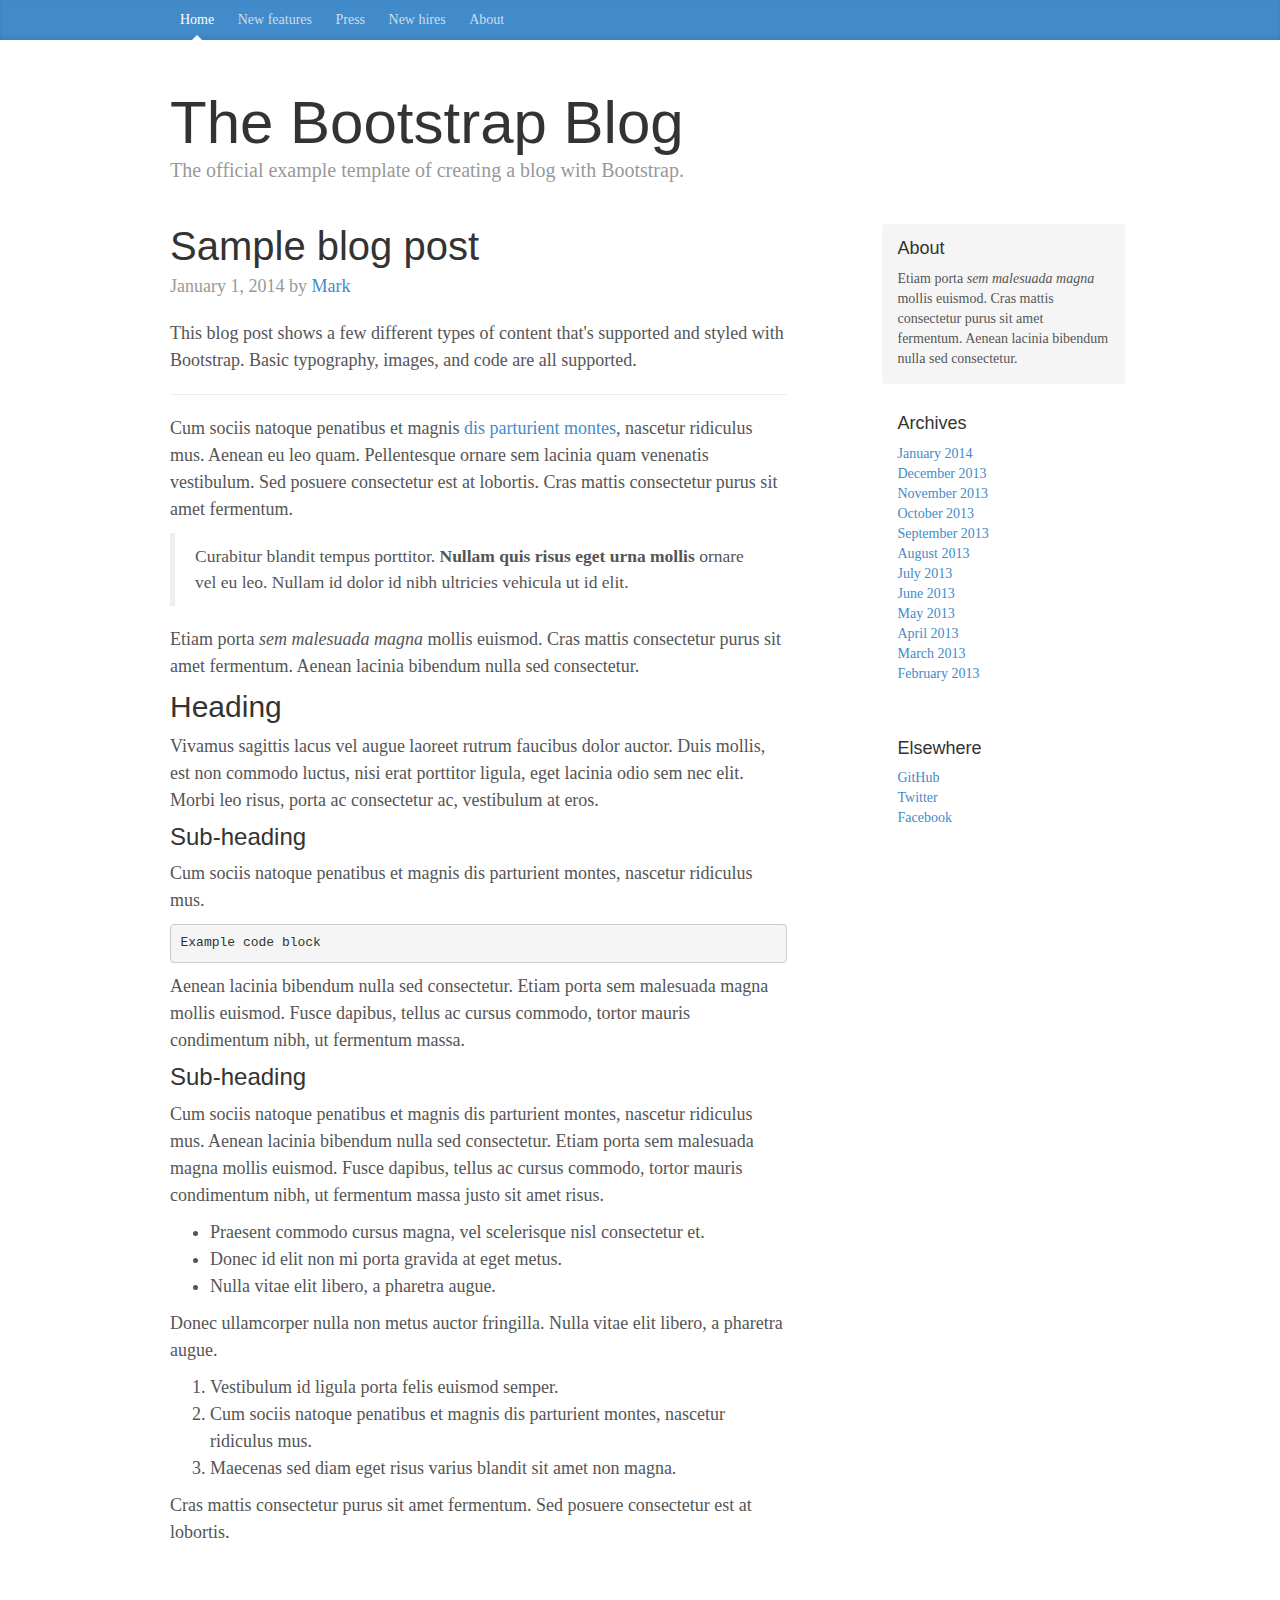
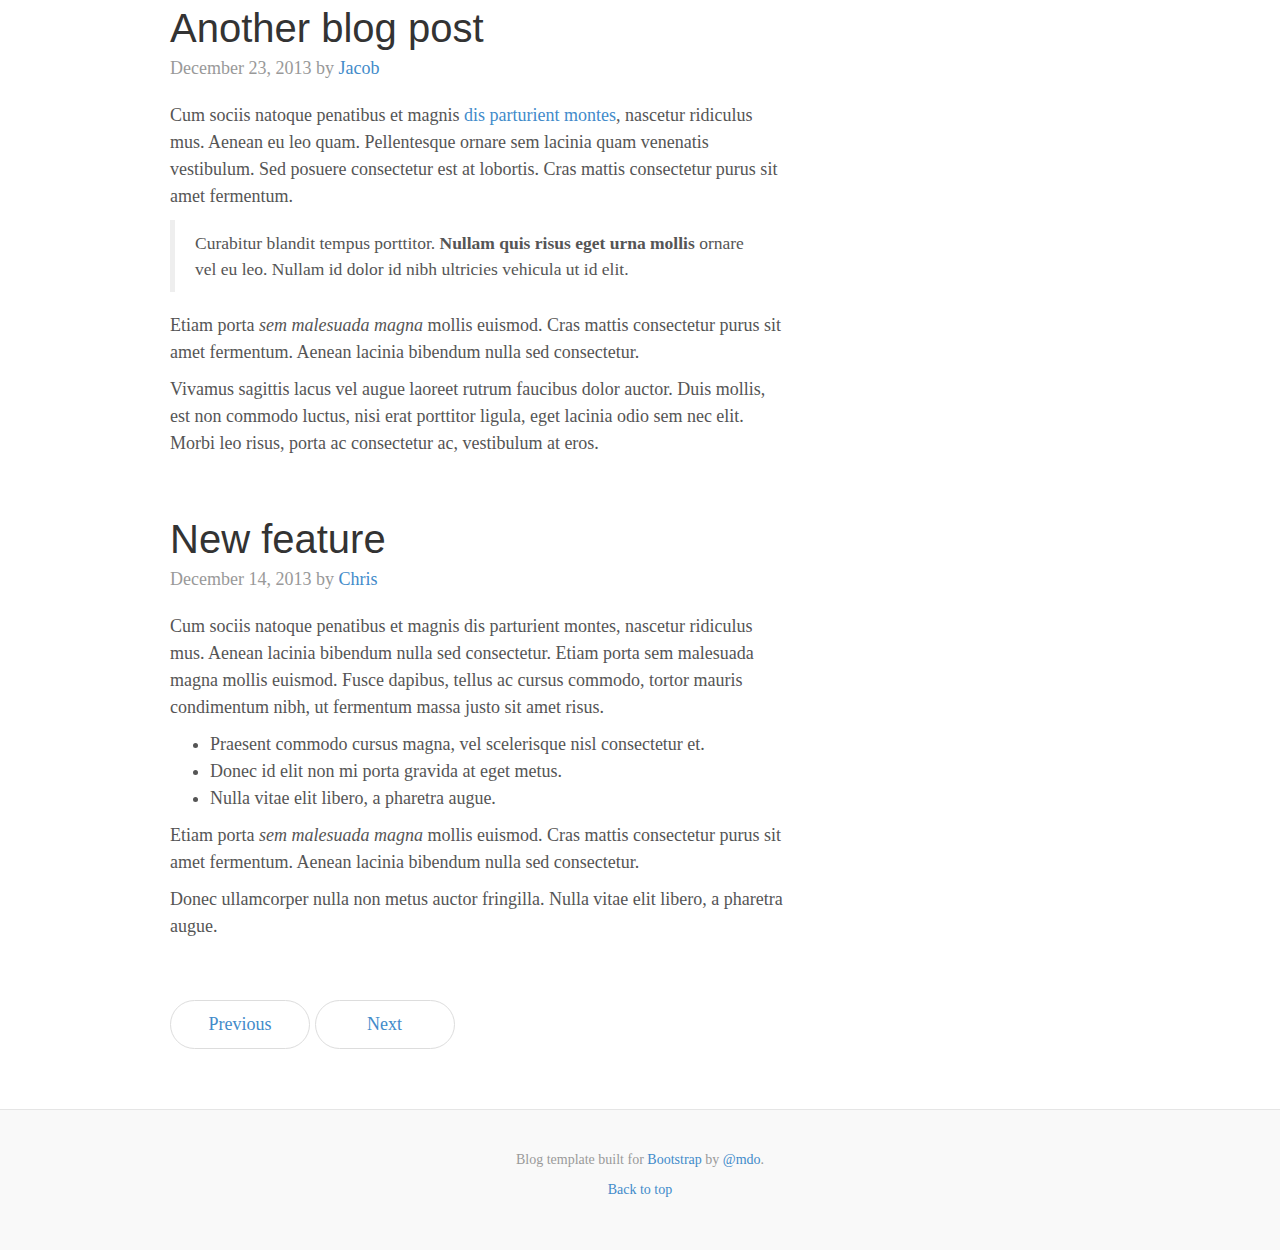
<file: CMUMapDemo/routeFinder/static/routeFinder/bootstrap-3.1.1/docs/examples/blog/index.html>
<!DOCTYPE html>
<html lang="en">
  <head>
    <meta charset="utf-8">
    <meta http-equiv="X-UA-Compatible" content="IE=edge">
    <meta name="viewport" content="width=device-width, initial-scale=1">
    <meta name="description" content="">
    <meta name="author" content="">
    <link rel="shortcut icon" href="../../assets/ico/favicon.ico">

    <title>Blog Template for Bootstrap</title>

    <!-- Bootstrap core CSS -->
    <link href="../../dist/css/bootstrap.min.css" rel="stylesheet">

    <!-- Custom styles for this template -->
    <link href="blog.css" rel="stylesheet">

    <!-- Just for debugging purposes. Don't actually copy this line! -->
    <!--[if lt IE 9]><script src="../../assets/js/ie8-responsive-file-warning.js"></script><![endif]-->

    <!-- HTML5 shim and Respond.js IE8 support of HTML5 elements and media queries -->
    <!--[if lt IE 9]>
      <script src="https://oss.maxcdn.com/libs/html5shiv/3.7.0/html5shiv.js"></script>
      <script src="https://oss.maxcdn.com/libs/respond.js/1.4.2/respond.min.js"></script>
    <![endif]-->
  </head>

  <body>

    <div class="blog-masthead">
      <div class="container">
        <nav class="blog-nav">
          <a class="blog-nav-item active" href="#">Home</a>
          <a class="blog-nav-item" href="#">New features</a>
          <a class="blog-nav-item" href="#">Press</a>
          <a class="blog-nav-item" href="#">New hires</a>
          <a class="blog-nav-item" href="#">About</a>
        </nav>
      </div>
    </div>

    <div class="container">

      <div class="blog-header">
        <h1 class="blog-title">The Bootstrap Blog</h1>
        <p class="lead blog-description">The official example template of creating a blog with Bootstrap.</p>
      </div>

      <div class="row">

        <div class="col-sm-8 blog-main">

          <div class="blog-post">
            <h2 class="blog-post-title">Sample blog post</h2>
            <p class="blog-post-meta">January 1, 2014 by <a href="#">Mark</a></p>

            <p>This blog post shows a few different types of content that's supported and styled with Bootstrap. Basic typography, images, and code are all supported.</p>
            <hr>
            <p>Cum sociis natoque penatibus et magnis <a href="#">dis parturient montes</a>, nascetur ridiculus mus. Aenean eu leo quam. Pellentesque ornare sem lacinia quam venenatis vestibulum. Sed posuere consectetur est at lobortis. Cras mattis consectetur purus sit amet fermentum.</p>
            <blockquote>
              <p>Curabitur blandit tempus porttitor. <strong>Nullam quis risus eget urna mollis</strong> ornare vel eu leo. Nullam id dolor id nibh ultricies vehicula ut id elit.</p>
            </blockquote>
            <p>Etiam porta <em>sem malesuada magna</em> mollis euismod. Cras mattis consectetur purus sit amet fermentum. Aenean lacinia bibendum nulla sed consectetur.</p>
            <h2>Heading</h2>
            <p>Vivamus sagittis lacus vel augue laoreet rutrum faucibus dolor auctor. Duis mollis, est non commodo luctus, nisi erat porttitor ligula, eget lacinia odio sem nec elit. Morbi leo risus, porta ac consectetur ac, vestibulum at eros.</p>
            <h3>Sub-heading</h3>
            <p>Cum sociis natoque penatibus et magnis dis parturient montes, nascetur ridiculus mus.</p>
            <pre><code>Example code block</code></pre>
            <p>Aenean lacinia bibendum nulla sed consectetur. Etiam porta sem malesuada magna mollis euismod. Fusce dapibus, tellus ac cursus commodo, tortor mauris condimentum nibh, ut fermentum massa.</p>
            <h3>Sub-heading</h3>
            <p>Cum sociis natoque penatibus et magnis dis parturient montes, nascetur ridiculus mus. Aenean lacinia bibendum nulla sed consectetur. Etiam porta sem malesuada magna mollis euismod. Fusce dapibus, tellus ac cursus commodo, tortor mauris condimentum nibh, ut fermentum massa justo sit amet risus.</p>
            <ul>
              <li>Praesent commodo cursus magna, vel scelerisque nisl consectetur et.</li>
              <li>Donec id elit non mi porta gravida at eget metus.</li>
              <li>Nulla vitae elit libero, a pharetra augue.</li>
            </ul>
            <p>Donec ullamcorper nulla non metus auctor fringilla. Nulla vitae elit libero, a pharetra augue.</p>
            <ol>
              <li>Vestibulum id ligula porta felis euismod semper.</li>
              <li>Cum sociis natoque penatibus et magnis dis parturient montes, nascetur ridiculus mus.</li>
              <li>Maecenas sed diam eget risus varius blandit sit amet non magna.</li>
            </ol>
            <p>Cras mattis consectetur purus sit amet fermentum. Sed posuere consectetur est at lobortis.</p>
          </div><!-- /.blog-post -->

          <div class="blog-post">
            <h2 class="blog-post-title">Another blog post</h2>
            <p class="blog-post-meta">December 23, 2013 by <a href="#">Jacob</a></p>

            <p>Cum sociis natoque penatibus et magnis <a href="#">dis parturient montes</a>, nascetur ridiculus mus. Aenean eu leo quam. Pellentesque ornare sem lacinia quam venenatis vestibulum. Sed posuere consectetur est at lobortis. Cras mattis consectetur purus sit amet fermentum.</p>
            <blockquote>
              <p>Curabitur blandit tempus porttitor. <strong>Nullam quis risus eget urna mollis</strong> ornare vel eu leo. Nullam id dolor id nibh ultricies vehicula ut id elit.</p>
            </blockquote>
            <p>Etiam porta <em>sem malesuada magna</em> mollis euismod. Cras mattis consectetur purus sit amet fermentum. Aenean lacinia bibendum nulla sed consectetur.</p>
            <p>Vivamus sagittis lacus vel augue laoreet rutrum faucibus dolor auctor. Duis mollis, est non commodo luctus, nisi erat porttitor ligula, eget lacinia odio sem nec elit. Morbi leo risus, porta ac consectetur ac, vestibulum at eros.</p>
          </div><!-- /.blog-post -->

          <div class="blog-post">
            <h2 class="blog-post-title">New feature</h2>
            <p class="blog-post-meta">December 14, 2013 by <a href="#">Chris</a></p>

            <p>Cum sociis natoque penatibus et magnis dis parturient montes, nascetur ridiculus mus. Aenean lacinia bibendum nulla sed consectetur. Etiam porta sem malesuada magna mollis euismod. Fusce dapibus, tellus ac cursus commodo, tortor mauris condimentum nibh, ut fermentum massa justo sit amet risus.</p>
            <ul>
              <li>Praesent commodo cursus magna, vel scelerisque nisl consectetur et.</li>
              <li>Donec id elit non mi porta gravida at eget metus.</li>
              <li>Nulla vitae elit libero, a pharetra augue.</li>
            </ul>
            <p>Etiam porta <em>sem malesuada magna</em> mollis euismod. Cras mattis consectetur purus sit amet fermentum. Aenean lacinia bibendum nulla sed consectetur.</p>
            <p>Donec ullamcorper nulla non metus auctor fringilla. Nulla vitae elit libero, a pharetra augue.</p>
          </div><!-- /.blog-post -->

          <ul class="pager">
            <li><a href="#">Previous</a></li>
            <li><a href="#">Next</a></li>
          </ul>

        </div><!-- /.blog-main -->

        <div class="col-sm-3 col-sm-offset-1 blog-sidebar">
          <div class="sidebar-module sidebar-module-inset">
            <h4>About</h4>
            <p>Etiam porta <em>sem malesuada magna</em> mollis euismod. Cras mattis consectetur purus sit amet fermentum. Aenean lacinia bibendum nulla sed consectetur.</p>
          </div>
          <div class="sidebar-module">
            <h4>Archives</h4>
            <ol class="list-unstyled">
              <li><a href="#">January 2014</a></li>
              <li><a href="#">December 2013</a></li>
              <li><a href="#">November 2013</a></li>
              <li><a href="#">October 2013</a></li>
              <li><a href="#">September 2013</a></li>
              <li><a href="#">August 2013</a></li>
              <li><a href="#">July 2013</a></li>
              <li><a href="#">June 2013</a></li>
              <li><a href="#">May 2013</a></li>
              <li><a href="#">April 2013</a></li>
              <li><a href="#">March 2013</a></li>
              <li><a href="#">February 2013</a></li>
            </ol>
          </div>
          <div class="sidebar-module">
            <h4>Elsewhere</h4>
            <ol class="list-unstyled">
              <li><a href="#">GitHub</a></li>
              <li><a href="#">Twitter</a></li>
              <li><a href="#">Facebook</a></li>
            </ol>
          </div>
        </div><!-- /.blog-sidebar -->

      </div><!-- /.row -->

    </div><!-- /.container -->

    <div class="blog-footer">
      <p>Blog template built for <a href="http://getbootstrap.com">Bootstrap</a> by <a href="https://twitter.com/mdo">@mdo</a>.</p>
      <p>
        <a href="#">Back to top</a>
      </p>
    </div>


    <!-- Bootstrap core JavaScript
    ================================================== -->
    <!-- Placed at the end of the document so the pages load faster -->
    <script src="https://ajax.googleapis.com/ajax/libs/jquery/1.11.0/jquery.min.js"></script>
    <script src="../../dist/js/bootstrap.min.js"></script>
    <script src="../../assets/js/docs.min.js"></script>
  </body>
</html>
</file>
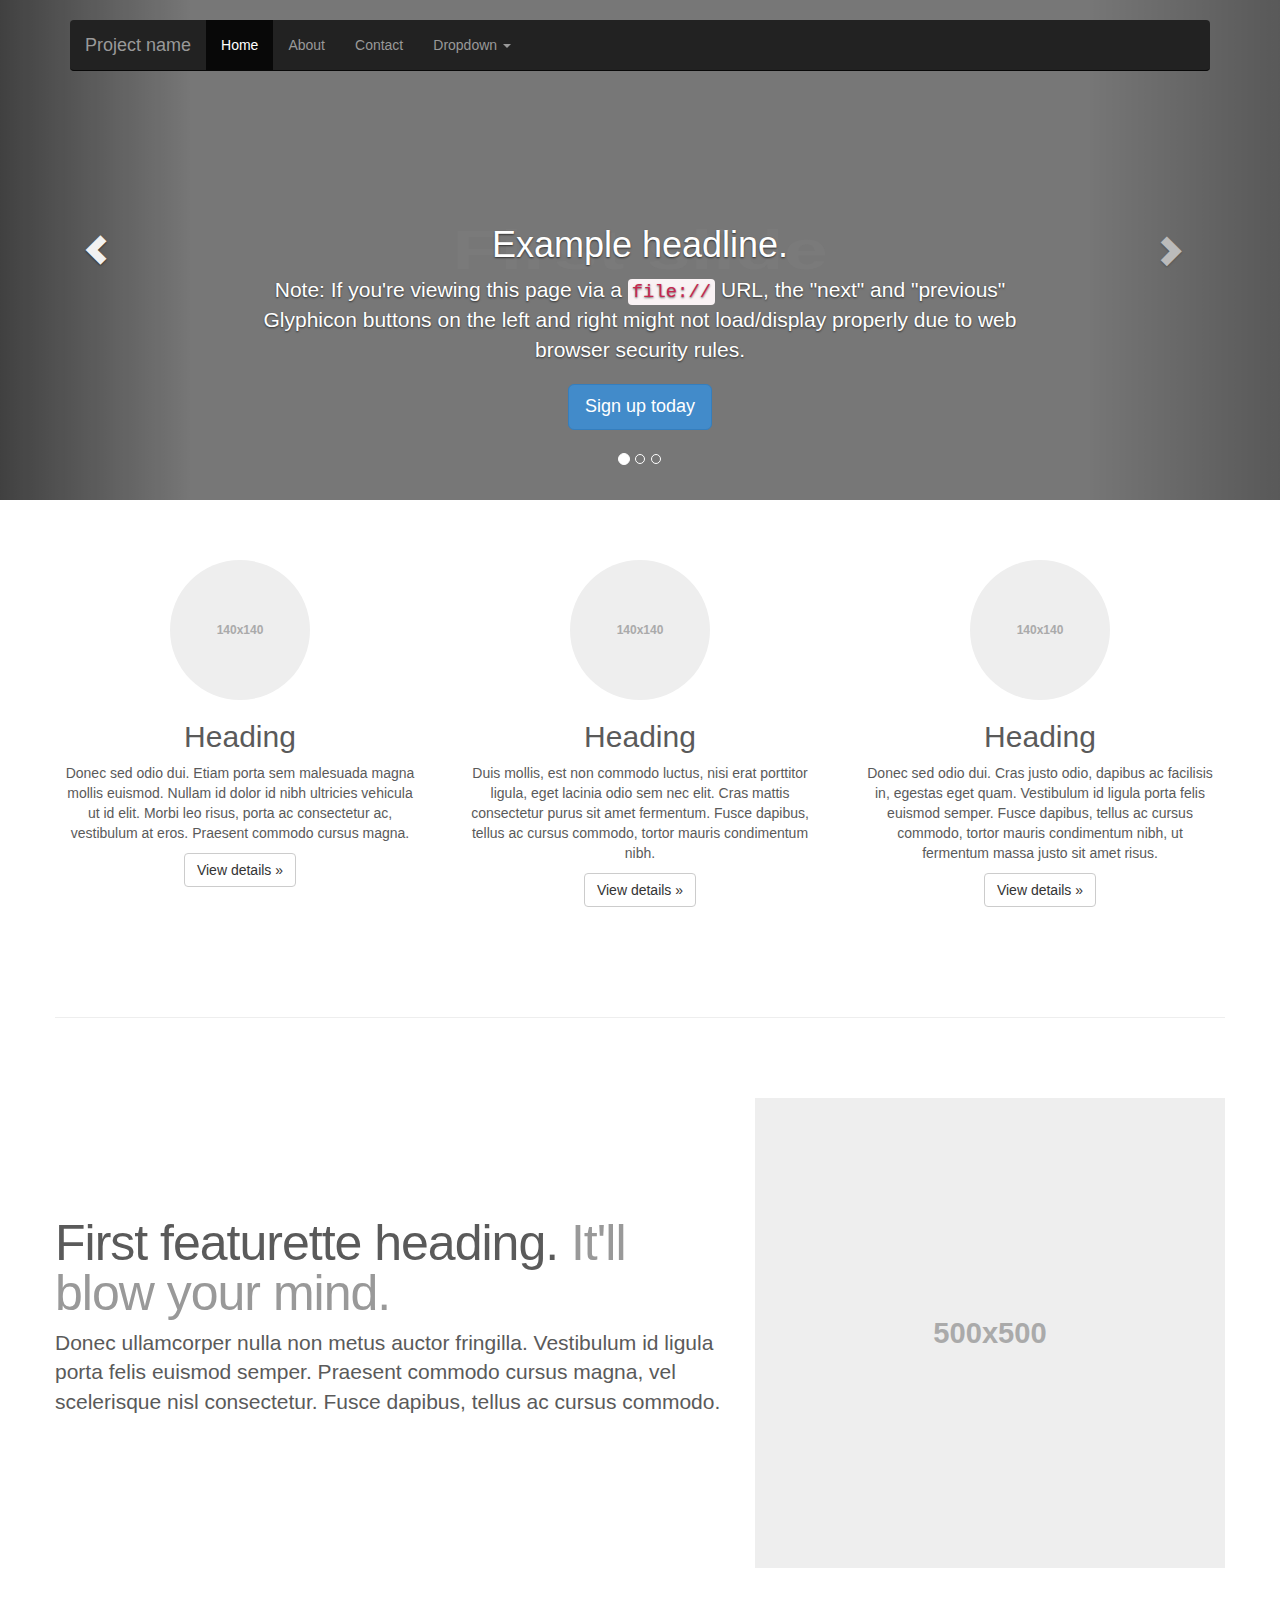
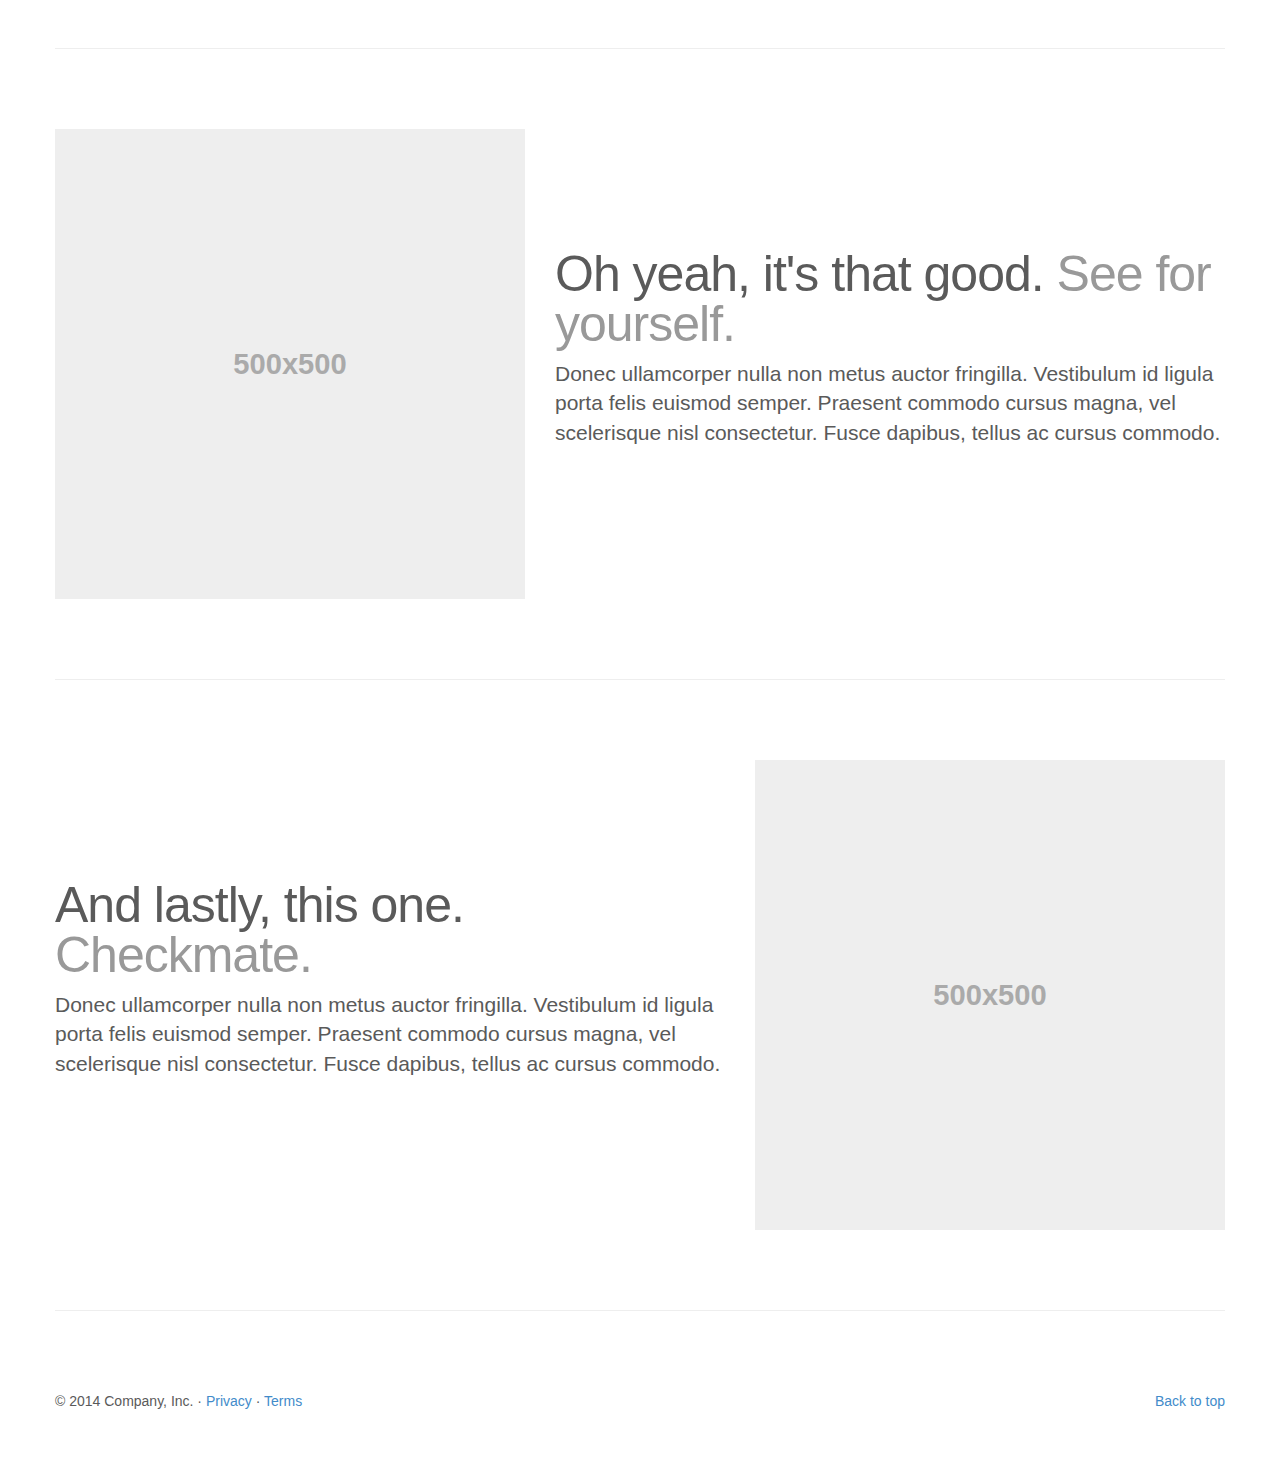
<file: CMUMapDemo/routeFinder/static/routeFinder/bootstrap-3.1.1/docs/examples/carousel/index.html>
<!DOCTYPE html>
<html lang="en">
  <head>
    <meta charset="utf-8">
    <meta http-equiv="X-UA-Compatible" content="IE=edge">
    <meta name="viewport" content="width=device-width, initial-scale=1">
    <meta name="description" content="">
    <meta name="author" content="">
    <link rel="shortcut icon" href="../../assets/ico/favicon.ico">

    <title>Carousel Template for Bootstrap</title>

    <!-- Bootstrap core CSS -->
    <link href="../../dist/css/bootstrap.min.css" rel="stylesheet">

    <!-- Just for debugging purposes. Don't actually copy this line! -->
    <!--[if lt IE 9]><script src="../../assets/js/ie8-responsive-file-warning.js"></script><![endif]-->

    <!-- HTML5 shim and Respond.js IE8 support of HTML5 elements and media queries -->
    <!--[if lt IE 9]>
      <script src="https://oss.maxcdn.com/libs/html5shiv/3.7.0/html5shiv.js"></script>
      <script src="https://oss.maxcdn.com/libs/respond.js/1.4.2/respond.min.js"></script>
    <![endif]-->

    <!-- Custom styles for this template -->
    <link href="carousel.css" rel="stylesheet">
  </head>
<!-- NAVBAR
================================================== -->
  <body>
    <div class="navbar-wrapper">
      <div class="container">

        <div class="navbar navbar-inverse navbar-static-top" role="navigation">
          <div class="container">
            <div class="navbar-header">
              <button type="button" class="navbar-toggle" data-toggle="collapse" data-target=".navbar-collapse">
                <span class="sr-only">Toggle navigation</span>
                <span class="icon-bar"></span>
                <span class="icon-bar"></span>
                <span class="icon-bar"></span>
              </button>
              <a class="navbar-brand" href="#">Project name</a>
            </div>
            <div class="navbar-collapse collapse">
              <ul class="nav navbar-nav">
                <li class="active"><a href="#">Home</a></li>
                <li><a href="#about">About</a></li>
                <li><a href="#contact">Contact</a></li>
                <li class="dropdown">
                  <a href="#" class="dropdown-toggle" data-toggle="dropdown">Dropdown <b class="caret"></b></a>
                  <ul class="dropdown-menu">
                    <li><a href="#">Action</a></li>
                    <li><a href="#">Another action</a></li>
                    <li><a href="#">Something else here</a></li>
                    <li class="divider"></li>
                    <li class="dropdown-header">Nav header</li>
                    <li><a href="#">Separated link</a></li>
                    <li><a href="#">One more separated link</a></li>
                  </ul>
                </li>
              </ul>
            </div>
          </div>
        </div>

      </div>
    </div>


    <!-- Carousel
    ================================================== -->
    <div id="myCarousel" class="carousel slide" data-ride="carousel">
      <!-- Indicators -->
      <ol class="carousel-indicators">
        <li data-target="#myCarousel" data-slide-to="0" class="active"></li>
        <li data-target="#myCarousel" data-slide-to="1"></li>
        <li data-target="#myCarousel" data-slide-to="2"></li>
      </ol>
      <div class="carousel-inner">
        <div class="item active">
          <img data-src="holder.js/900x500/auto/#777:#7a7a7a/text:First slide" alt="First slide">
          <div class="container">
            <div class="carousel-caption">
              <h1>Example headline.</h1>
              <p>Note: If you're viewing this page via a <code>file://</code> URL, the "next" and "previous" Glyphicon buttons on the left and right might not load/display properly due to web browser security rules.</p>
              <p><a class="btn btn-lg btn-primary" href="#" role="button">Sign up today</a></p>
            </div>
          </div>
        </div>
        <div class="item">
          <img data-src="holder.js/900x500/auto/#666:#6a6a6a/text:Second slide" alt="Second slide">
          <div class="container">
            <div class="carousel-caption">
              <h1>Another example headline.</h1>
              <p>Cras justo odio, dapibus ac facilisis in, egestas eget quam. Donec id elit non mi porta gravida at eget metus. Nullam id dolor id nibh ultricies vehicula ut id elit.</p>
              <p><a class="btn btn-lg btn-primary" href="#" role="button">Learn more</a></p>
            </div>
          </div>
        </div>
        <div class="item">
          <img data-src="holder.js/900x500/auto/#555:#5a5a5a/text:Third slide" alt="Third slide">
          <div class="container">
            <div class="carousel-caption">
              <h1>One more for good measure.</h1>
              <p>Cras justo odio, dapibus ac facilisis in, egestas eget quam. Donec id elit non mi porta gravida at eget metus. Nullam id dolor id nibh ultricies vehicula ut id elit.</p>
              <p><a class="btn btn-lg btn-primary" href="#" role="button">Browse gallery</a></p>
            </div>
          </div>
        </div>
      </div>
      <a class="left carousel-control" href="#myCarousel" data-slide="prev"><span class="glyphicon glyphicon-chevron-left"></span></a>
      <a class="right carousel-control" href="#myCarousel" data-slide="next"><span class="glyphicon glyphicon-chevron-right"></span></a>
    </div><!-- /.carousel -->



    <!-- Marketing messaging and featurettes
    ================================================== -->
    <!-- Wrap the rest of the page in another container to center all the content. -->

    <div class="container marketing">

      <!-- Three columns of text below the carousel -->
      <div class="row">
        <div class="col-lg-4">
          <img class="img-circle" data-src="holder.js/140x140" alt="Generic placeholder image">
          <h2>Heading</h2>
          <p>Donec sed odio dui. Etiam porta sem malesuada magna mollis euismod. Nullam id dolor id nibh ultricies vehicula ut id elit. Morbi leo risus, porta ac consectetur ac, vestibulum at eros. Praesent commodo cursus magna.</p>
          <p><a class="btn btn-default" href="#" role="button">View details &raquo;</a></p>
        </div><!-- /.col-lg-4 -->
        <div class="col-lg-4">
          <img class="img-circle" data-src="holder.js/140x140" alt="Generic placeholder image">
          <h2>Heading</h2>
          <p>Duis mollis, est non commodo luctus, nisi erat porttitor ligula, eget lacinia odio sem nec elit. Cras mattis consectetur purus sit amet fermentum. Fusce dapibus, tellus ac cursus commodo, tortor mauris condimentum nibh.</p>
          <p><a class="btn btn-default" href="#" role="button">View details &raquo;</a></p>
        </div><!-- /.col-lg-4 -->
        <div class="col-lg-4">
          <img class="img-circle" data-src="holder.js/140x140" alt="Generic placeholder image">
          <h2>Heading</h2>
          <p>Donec sed odio dui. Cras justo odio, dapibus ac facilisis in, egestas eget quam. Vestibulum id ligula porta felis euismod semper. Fusce dapibus, tellus ac cursus commodo, tortor mauris condimentum nibh, ut fermentum massa justo sit amet risus.</p>
          <p><a class="btn btn-default" href="#" role="button">View details &raquo;</a></p>
        </div><!-- /.col-lg-4 -->
      </div><!-- /.row -->


      <!-- START THE FEATURETTES -->

      <hr class="featurette-divider">

      <div class="row featurette">
        <div class="col-md-7">
          <h2 class="featurette-heading">First featurette heading. <span class="text-muted">It'll blow your mind.</span></h2>
          <p class="lead">Donec ullamcorper nulla non metus auctor fringilla. Vestibulum id ligula porta felis euismod semper. Praesent commodo cursus magna, vel scelerisque nisl consectetur. Fusce dapibus, tellus ac cursus commodo.</p>
        </div>
        <div class="col-md-5">
          <img class="featurette-image img-responsive" data-src="holder.js/500x500/auto" alt="Generic placeholder image">
        </div>
      </div>

      <hr class="featurette-divider">

      <div class="row featurette">
        <div class="col-md-5">
          <img class="featurette-image img-responsive" data-src="holder.js/500x500/auto" alt="Generic placeholder image">
        </div>
        <div class="col-md-7">
          <h2 class="featurette-heading">Oh yeah, it's that good. <span class="text-muted">See for yourself.</span></h2>
          <p class="lead">Donec ullamcorper nulla non metus auctor fringilla. Vestibulum id ligula porta felis euismod semper. Praesent commodo cursus magna, vel scelerisque nisl consectetur. Fusce dapibus, tellus ac cursus commodo.</p>
        </div>
      </div>

      <hr class="featurette-divider">

      <div class="row featurette">
        <div class="col-md-7">
          <h2 class="featurette-heading">And lastly, this one. <span class="text-muted">Checkmate.</span></h2>
          <p class="lead">Donec ullamcorper nulla non metus auctor fringilla. Vestibulum id ligula porta felis euismod semper. Praesent commodo cursus magna, vel scelerisque nisl consectetur. Fusce dapibus, tellus ac cursus commodo.</p>
        </div>
        <div class="col-md-5">
          <img class="featurette-image img-responsive" data-src="holder.js/500x500/auto" alt="Generic placeholder image">
        </div>
      </div>

      <hr class="featurette-divider">

      <!-- /END THE FEATURETTES -->


      <!-- FOOTER -->
      <footer>
        <p class="pull-right"><a href="#">Back to top</a></p>
        <p>&copy; 2014 Company, Inc. &middot; <a href="#">Privacy</a> &middot; <a href="#">Terms</a></p>
      </footer>

    </div><!-- /.container -->


    <!-- Bootstrap core JavaScript
    ================================================== -->
    <!-- Placed at the end of the document so the pages load faster -->
    <script src="https://ajax.googleapis.com/ajax/libs/jquery/1.11.0/jquery.min.js"></script>
    <script src="../../dist/js/bootstrap.min.js"></script>
    <script src="../../assets/js/docs.min.js"></script>
  </body>
</html>
</file>
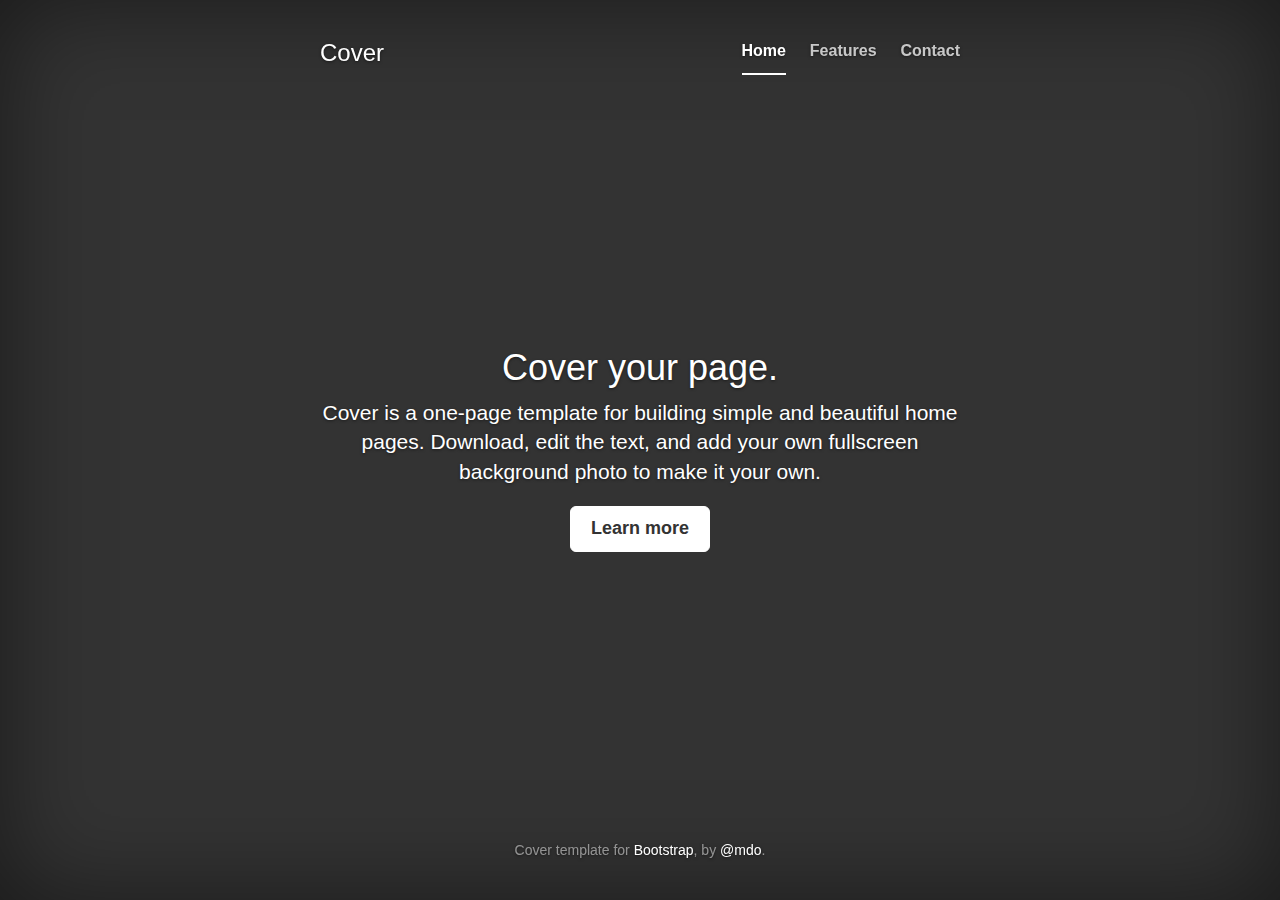
<file: CMUMapDemo/routeFinder/static/routeFinder/bootstrap-3.1.1/docs/examples/cover/index.html>
<!DOCTYPE html>
<html lang="en">
  <head>
    <meta charset="utf-8">
    <meta http-equiv="X-UA-Compatible" content="IE=edge">
    <meta name="viewport" content="width=device-width, initial-scale=1">
    <meta name="description" content="">
    <meta name="author" content="">
    <link rel="shortcut icon" href="../../assets/ico/favicon.ico">

    <title>Cover Template for Bootstrap</title>

    <!-- Bootstrap core CSS -->
    <link href="../../dist/css/bootstrap.min.css" rel="stylesheet">

    <!-- Custom styles for this template -->
    <link href="cover.css" rel="stylesheet">

    <!-- Just for debugging purposes. Don't actually copy this line! -->
    <!--[if lt IE 9]><script src="../../assets/js/ie8-responsive-file-warning.js"></script><![endif]-->

    <!-- HTML5 shim and Respond.js IE8 support of HTML5 elements and media queries -->
    <!--[if lt IE 9]>
      <script src="https://oss.maxcdn.com/libs/html5shiv/3.7.0/html5shiv.js"></script>
      <script src="https://oss.maxcdn.com/libs/respond.js/1.4.2/respond.min.js"></script>
    <![endif]-->
  </head>

  <body>

    <div class="site-wrapper">

      <div class="site-wrapper-inner">

        <div class="cover-container">

          <div class="masthead clearfix">
            <div class="inner">
              <h3 class="masthead-brand">Cover</h3>
              <ul class="nav masthead-nav">
                <li class="active"><a href="#">Home</a></li>
                <li><a href="#">Features</a></li>
                <li><a href="#">Contact</a></li>
              </ul>
            </div>
          </div>

          <div class="inner cover">
            <h1 class="cover-heading">Cover your page.</h1>
            <p class="lead">Cover is a one-page template for building simple and beautiful home pages. Download, edit the text, and add your own fullscreen background photo to make it your own.</p>
            <p class="lead">
              <a href="#" class="btn btn-lg btn-default">Learn more</a>
            </p>
          </div>

          <div class="mastfoot">
            <div class="inner">
              <p>Cover template for <a href="http://getbootstrap.com">Bootstrap</a>, by <a href="https://twitter.com/mdo">@mdo</a>.</p>
            </div>
          </div>

        </div>

      </div>

    </div>

    <!-- Bootstrap core JavaScript
    ================================================== -->
    <!-- Placed at the end of the document so the pages load faster -->
    <script src="https://ajax.googleapis.com/ajax/libs/jquery/1.11.0/jquery.min.js"></script>
    <script src="../../dist/js/bootstrap.min.js"></script>
    <script src="../../assets/js/docs.min.js"></script>
  </body>
</html>
</file>
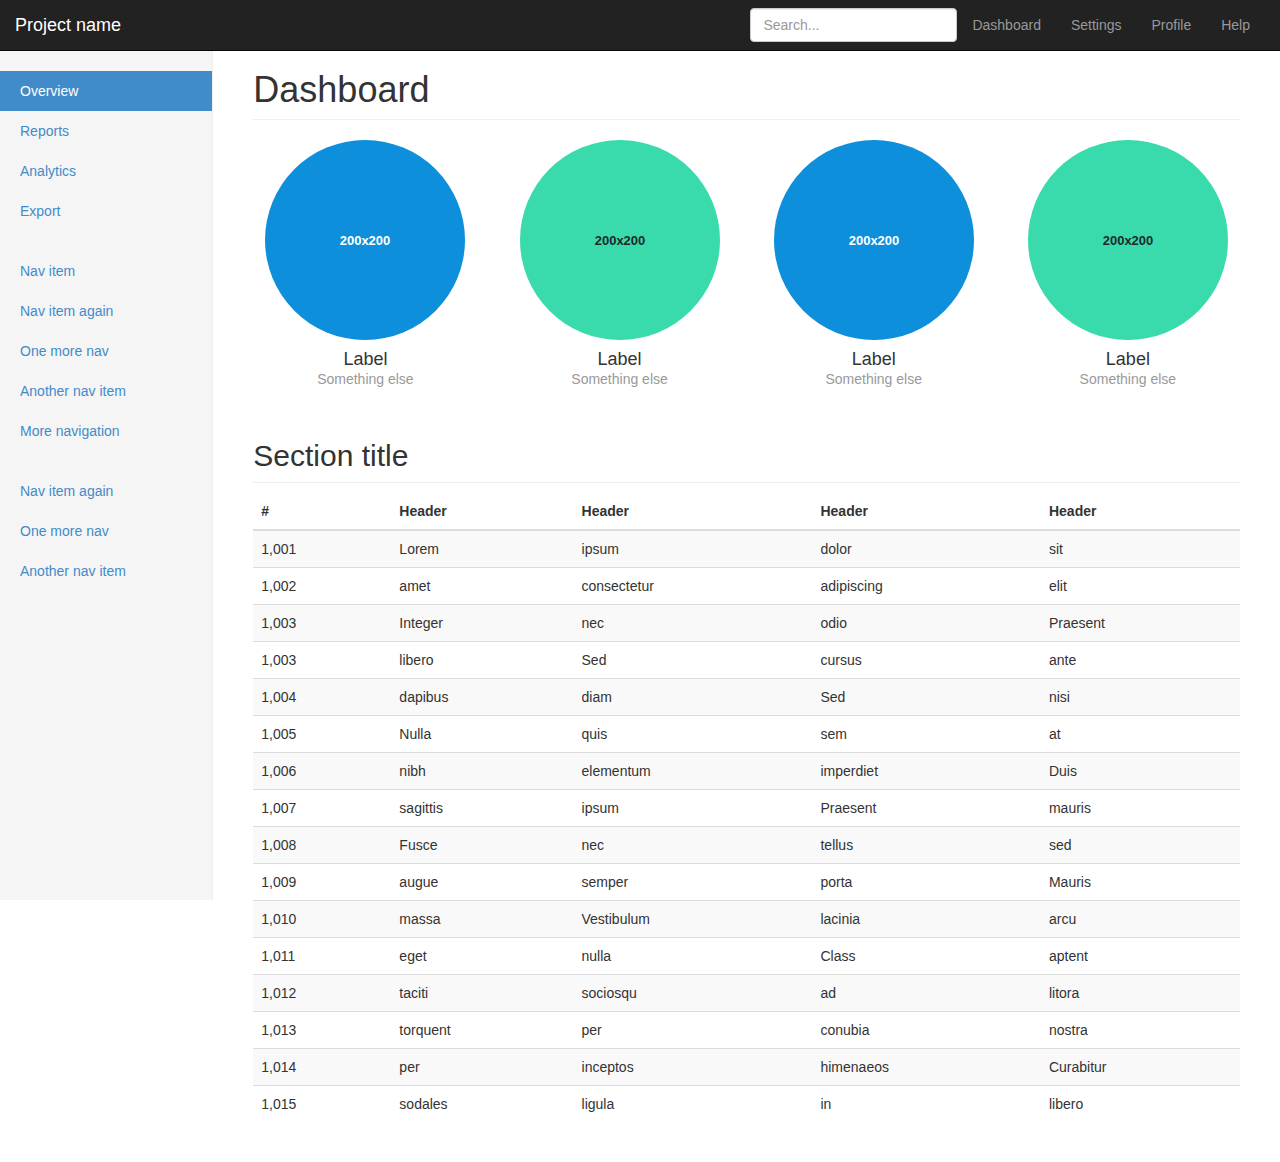
<file: CMUMapDemo/routeFinder/static/routeFinder/bootstrap-3.1.1/docs/examples/dashboard/index.html>
<!DOCTYPE html>
<html lang="en">
  <head>
    <meta charset="utf-8">
    <meta http-equiv="X-UA-Compatible" content="IE=edge">
    <meta name="viewport" content="width=device-width, initial-scale=1">
    <meta name="description" content="">
    <meta name="author" content="">
    <link rel="shortcut icon" href="../../assets/ico/favicon.ico">

    <title>Dashboard Template for Bootstrap</title>

    <!-- Bootstrap core CSS -->
    <link href="../../dist/css/bootstrap.min.css" rel="stylesheet">

    <!-- Custom styles for this template -->
    <link href="dashboard.css" rel="stylesheet">

    <!-- Just for debugging purposes. Don't actually copy this line! -->
    <!--[if lt IE 9]><script src="../../assets/js/ie8-responsive-file-warning.js"></script><![endif]-->

    <!-- HTML5 shim and Respond.js IE8 support of HTML5 elements and media queries -->
    <!--[if lt IE 9]>
      <script src="https://oss.maxcdn.com/libs/html5shiv/3.7.0/html5shiv.js"></script>
      <script src="https://oss.maxcdn.com/libs/respond.js/1.4.2/respond.min.js"></script>
    <![endif]-->
  </head>

  <body>

    <div class="navbar navbar-inverse navbar-fixed-top" role="navigation">
      <div class="container-fluid">
        <div class="navbar-header">
          <button type="button" class="navbar-toggle" data-toggle="collapse" data-target=".navbar-collapse">
            <span class="sr-only">Toggle navigation</span>
            <span class="icon-bar"></span>
            <span class="icon-bar"></span>
            <span class="icon-bar"></span>
          </button>
          <a class="navbar-brand" href="#">Project name</a>
        </div>
        <div class="navbar-collapse collapse">
          <ul class="nav navbar-nav navbar-right">
            <li><a href="#">Dashboard</a></li>
            <li><a href="#">Settings</a></li>
            <li><a href="#">Profile</a></li>
            <li><a href="#">Help</a></li>
          </ul>
          <form class="navbar-form navbar-right">
            <input type="text" class="form-control" placeholder="Search...">
          </form>
        </div>
      </div>
    </div>

    <div class="container-fluid">
      <div class="row">
        <div class="col-sm-3 col-md-2 sidebar">
          <ul class="nav nav-sidebar">
            <li class="active"><a href="#">Overview</a></li>
            <li><a href="#">Reports</a></li>
            <li><a href="#">Analytics</a></li>
            <li><a href="#">Export</a></li>
          </ul>
          <ul class="nav nav-sidebar">
            <li><a href="">Nav item</a></li>
            <li><a href="">Nav item again</a></li>
            <li><a href="">One more nav</a></li>
            <li><a href="">Another nav item</a></li>
            <li><a href="">More navigation</a></li>
          </ul>
          <ul class="nav nav-sidebar">
            <li><a href="">Nav item again</a></li>
            <li><a href="">One more nav</a></li>
            <li><a href="">Another nav item</a></li>
          </ul>
        </div>
        <div class="col-sm-9 col-sm-offset-3 col-md-10 col-md-offset-2 main">
          <h1 class="page-header">Dashboard</h1>

          <div class="row placeholders">
            <div class="col-xs-6 col-sm-3 placeholder">
              <img data-src="holder.js/200x200/auto/sky" class="img-responsive" alt="Generic placeholder thumbnail">
              <h4>Label</h4>
              <span class="text-muted">Something else</span>
            </div>
            <div class="col-xs-6 col-sm-3 placeholder">
              <img data-src="holder.js/200x200/auto/vine" class="img-responsive" alt="Generic placeholder thumbnail">
              <h4>Label</h4>
              <span class="text-muted">Something else</span>
            </div>
            <div class="col-xs-6 col-sm-3 placeholder">
              <img data-src="holder.js/200x200/auto/sky" class="img-responsive" alt="Generic placeholder thumbnail">
              <h4>Label</h4>
              <span class="text-muted">Something else</span>
            </div>
            <div class="col-xs-6 col-sm-3 placeholder">
              <img data-src="holder.js/200x200/auto/vine" class="img-responsive" alt="Generic placeholder thumbnail">
              <h4>Label</h4>
              <span class="text-muted">Something else</span>
            </div>
          </div>

          <h2 class="sub-header">Section title</h2>
          <div class="table-responsive">
            <table class="table table-striped">
              <thead>
                <tr>
                  <th>#</th>
                  <th>Header</th>
                  <th>Header</th>
                  <th>Header</th>
                  <th>Header</th>
                </tr>
              </thead>
              <tbody>
                <tr>
                  <td>1,001</td>
                  <td>Lorem</td>
                  <td>ipsum</td>
                  <td>dolor</td>
                  <td>sit</td>
                </tr>
                <tr>
                  <td>1,002</td>
                  <td>amet</td>
                  <td>consectetur</td>
                  <td>adipiscing</td>
                  <td>elit</td>
                </tr>
                <tr>
                  <td>1,003</td>
                  <td>Integer</td>
                  <td>nec</td>
                  <td>odio</td>
                  <td>Praesent</td>
                </tr>
                <tr>
                  <td>1,003</td>
                  <td>libero</td>
                  <td>Sed</td>
                  <td>cursus</td>
                  <td>ante</td>
                </tr>
                <tr>
                  <td>1,004</td>
                  <td>dapibus</td>
                  <td>diam</td>
                  <td>Sed</td>
                  <td>nisi</td>
                </tr>
                <tr>
                  <td>1,005</td>
                  <td>Nulla</td>
                  <td>quis</td>
                  <td>sem</td>
                  <td>at</td>
                </tr>
                <tr>
                  <td>1,006</td>
                  <td>nibh</td>
                  <td>elementum</td>
                  <td>imperdiet</td>
                  <td>Duis</td>
                </tr>
                <tr>
                  <td>1,007</td>
                  <td>sagittis</td>
                  <td>ipsum</td>
                  <td>Praesent</td>
                  <td>mauris</td>
                </tr>
                <tr>
                  <td>1,008</td>
                  <td>Fusce</td>
                  <td>nec</td>
                  <td>tellus</td>
                  <td>sed</td>
                </tr>
                <tr>
                  <td>1,009</td>
                  <td>augue</td>
                  <td>semper</td>
                  <td>porta</td>
                  <td>Mauris</td>
                </tr>
                <tr>
                  <td>1,010</td>
                  <td>massa</td>
                  <td>Vestibulum</td>
                  <td>lacinia</td>
                  <td>arcu</td>
                </tr>
                <tr>
                  <td>1,011</td>
                  <td>eget</td>
                  <td>nulla</td>
                  <td>Class</td>
                  <td>aptent</td>
                </tr>
                <tr>
                  <td>1,012</td>
                  <td>taciti</td>
                  <td>sociosqu</td>
                  <td>ad</td>
                  <td>litora</td>
                </tr>
                <tr>
                  <td>1,013</td>
                  <td>torquent</td>
                  <td>per</td>
                  <td>conubia</td>
                  <td>nostra</td>
                </tr>
                <tr>
                  <td>1,014</td>
                  <td>per</td>
                  <td>inceptos</td>
                  <td>himenaeos</td>
                  <td>Curabitur</td>
                </tr>
                <tr>
                  <td>1,015</td>
                  <td>sodales</td>
                  <td>ligula</td>
                  <td>in</td>
                  <td>libero</td>
                </tr>
              </tbody>
            </table>
          </div>
        </div>
      </div>
    </div>

    <!-- Bootstrap core JavaScript
    ================================================== -->
    <!-- Placed at the end of the document so the pages load faster -->
    <script src="https://ajax.googleapis.com/ajax/libs/jquery/1.11.0/jquery.min.js"></script>
    <script src="../../dist/js/bootstrap.min.js"></script>
    <script src="../../assets/js/docs.min.js"></script>
  </body>
</html>
</file>
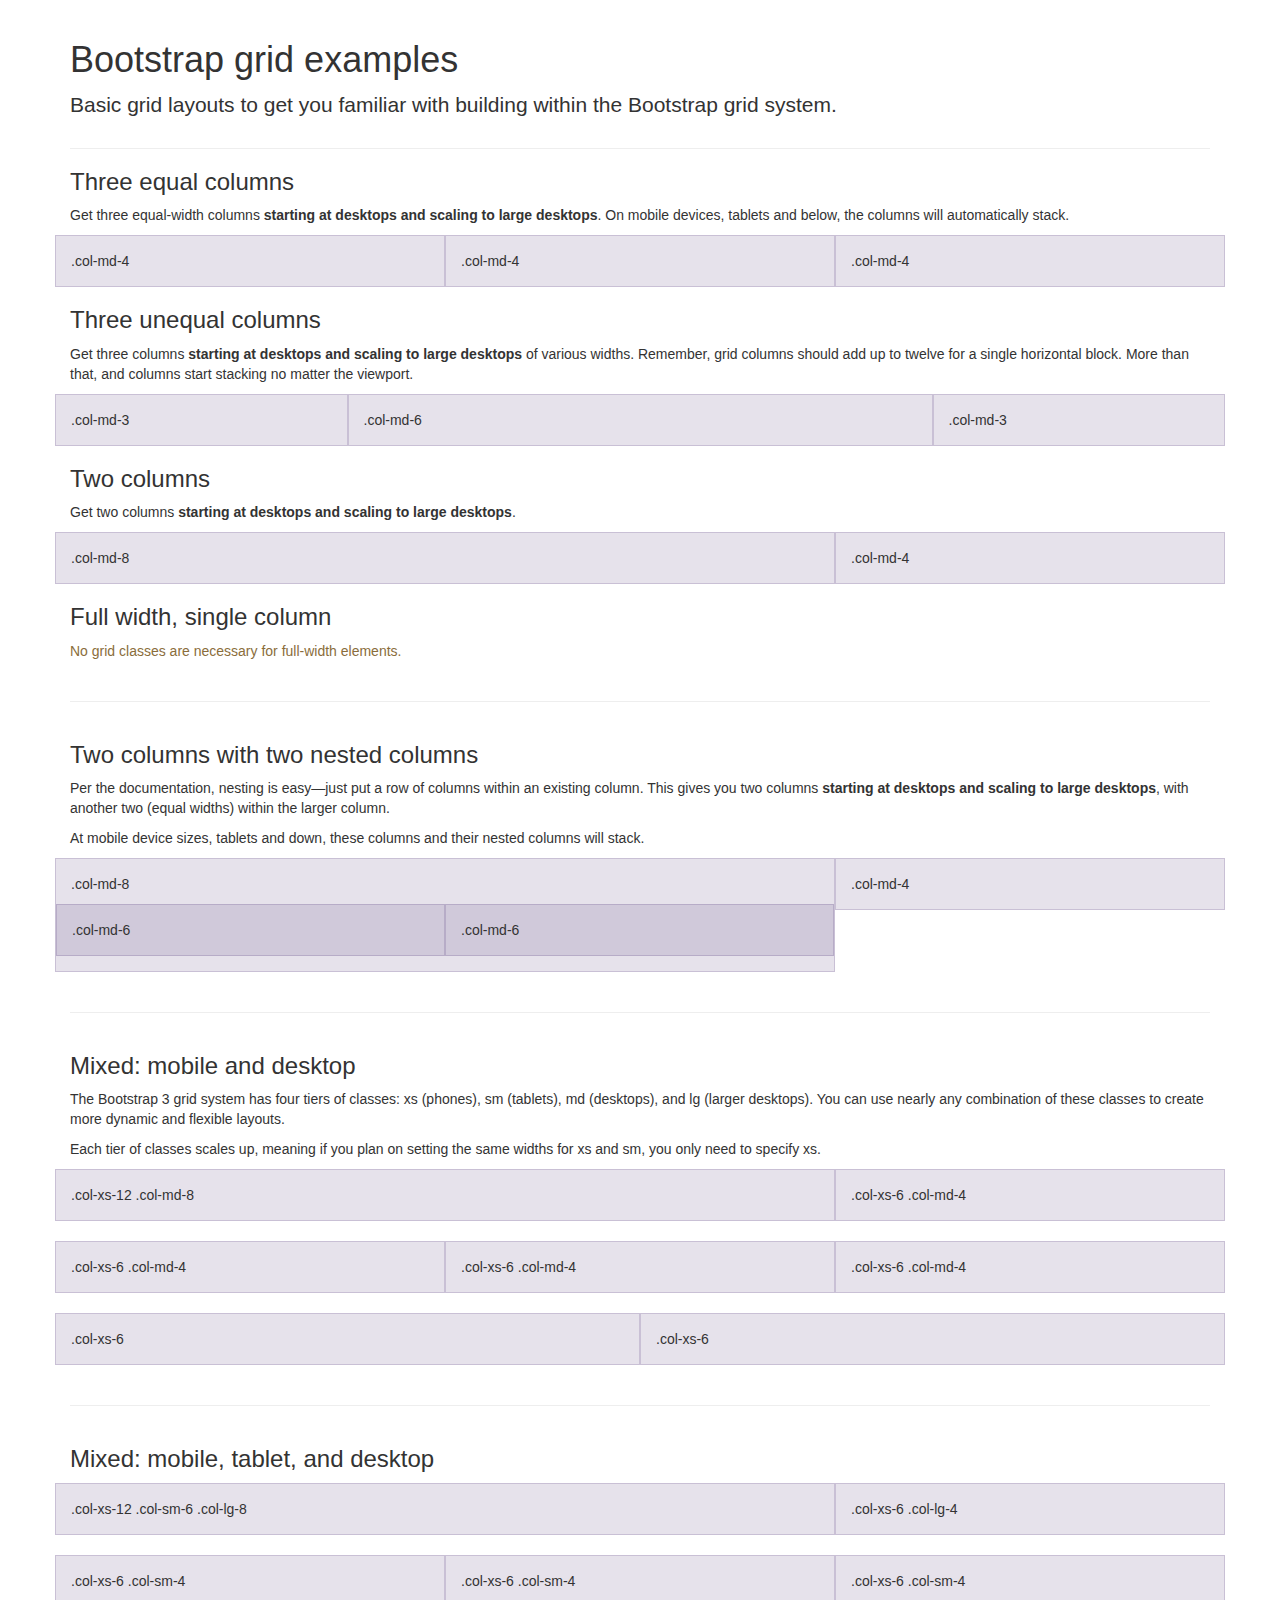
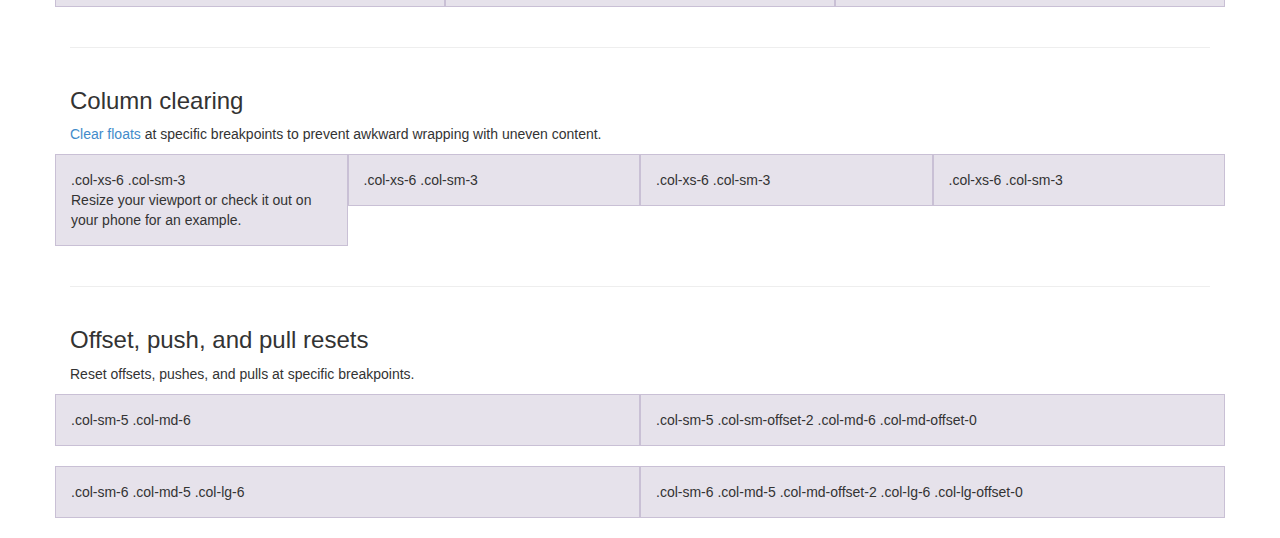
<file: CMUMapDemo/routeFinder/static/routeFinder/bootstrap-3.1.1/docs/examples/grid/index.html>
<!DOCTYPE html>
<html lang="en">
  <head>
    <meta charset="utf-8">
    <meta http-equiv="X-UA-Compatible" content="IE=edge">
    <meta name="viewport" content="width=device-width, initial-scale=1">
    <meta name="description" content="">
    <meta name="author" content="">
    <link rel="shortcut icon" href="../../assets/ico/favicon.ico">

    <title>Grid Template for Bootstrap</title>

    <!-- Bootstrap core CSS -->
    <link href="../../dist/css/bootstrap.min.css" rel="stylesheet">

    <!-- Custom styles for this template -->
    <link href="grid.css" rel="stylesheet">

    <!-- Just for debugging purposes. Don't actually copy this line! -->
    <!--[if lt IE 9]><script src="../../assets/js/ie8-responsive-file-warning.js"></script><![endif]-->

    <!-- HTML5 shim and Respond.js IE8 support of HTML5 elements and media queries -->
    <!--[if lt IE 9]>
      <script src="https://oss.maxcdn.com/libs/html5shiv/3.7.0/html5shiv.js"></script>
      <script src="https://oss.maxcdn.com/libs/respond.js/1.4.2/respond.min.js"></script>
    <![endif]-->
  </head>

  <body>
    <div class="container">

      <div class="page-header">
        <h1>Bootstrap grid examples</h1>
        <p class="lead">Basic grid layouts to get you familiar with building within the Bootstrap grid system.</p>
      </div>

      <h3>Three equal columns</h3>
      <p>Get three equal-width columns <strong>starting at desktops and scaling to large desktops</strong>. On mobile devices, tablets and below, the columns will automatically stack.</p>
      <div class="row">
        <div class="col-md-4">.col-md-4</div>
        <div class="col-md-4">.col-md-4</div>
        <div class="col-md-4">.col-md-4</div>
      </div>

      <h3>Three unequal columns</h3>
      <p>Get three columns <strong>starting at desktops and scaling to large desktops</strong> of various widths. Remember, grid columns should add up to twelve for a single horizontal block. More than that, and columns start stacking no matter the viewport.</p>
      <div class="row">
        <div class="col-md-3">.col-md-3</div>
        <div class="col-md-6">.col-md-6</div>
        <div class="col-md-3">.col-md-3</div>
      </div>

      <h3>Two columns</h3>
      <p>Get two columns <strong>starting at desktops and scaling to large desktops</strong>.</p>
      <div class="row">
        <div class="col-md-8">.col-md-8</div>
        <div class="col-md-4">.col-md-4</div>
      </div>

      <h3>Full width, single column</h3>
      <p class="text-warning">No grid classes are necessary for full-width elements.</p>

      <hr>

      <h3>Two columns with two nested columns</h3>
      <p>Per the documentation, nesting is easy—just put a row of columns within an existing column. This gives you two columns <strong>starting at desktops and scaling to large desktops</strong>, with another two (equal widths) within the larger column.</p>
      <p>At mobile device sizes, tablets and down, these columns and their nested columns will stack.</p>
      <div class="row">
        <div class="col-md-8">
          .col-md-8
          <div class="row">
            <div class="col-md-6">.col-md-6</div>
            <div class="col-md-6">.col-md-6</div>
          </div>
        </div>
        <div class="col-md-4">.col-md-4</div>
      </div>

      <hr>

      <h3>Mixed: mobile and desktop</h3>
      <p>The Bootstrap 3 grid system has four tiers of classes: xs (phones), sm (tablets), md (desktops), and lg (larger desktops). You can use nearly any combination of these classes to create more dynamic and flexible layouts.</p>
      <p>Each tier of classes scales up, meaning if you plan on setting the same widths for xs and sm, you only need to specify xs.</p>
      <div class="row">
        <div class="col-xs-12 col-md-8">.col-xs-12 .col-md-8</div>
        <div class="col-xs-6 col-md-4">.col-xs-6 .col-md-4</div>
      </div>
      <div class="row">
        <div class="col-xs-6 col-md-4">.col-xs-6 .col-md-4</div>
        <div class="col-xs-6 col-md-4">.col-xs-6 .col-md-4</div>
        <div class="col-xs-6 col-md-4">.col-xs-6 .col-md-4</div>
      </div>
      <div class="row">
        <div class="col-xs-6">.col-xs-6</div>
        <div class="col-xs-6">.col-xs-6</div>
      </div>

      <hr>

      <h3>Mixed: mobile, tablet, and desktop</h3>
      <p></p>
      <div class="row">
        <div class="col-xs-12 col-sm-6 col-lg-8">.col-xs-12 .col-sm-6 .col-lg-8</div>
        <div class="col-xs-6 col-lg-4">.col-xs-6 .col-lg-4</div>
      </div>
      <div class="row">
        <div class="col-xs-6 col-sm-4">.col-xs-6 .col-sm-4</div>
        <div class="col-xs-6 col-sm-4">.col-xs-6 .col-sm-4</div>
        <div class="col-xs-6 col-sm-4">.col-xs-6 .col-sm-4</div>
      </div>

      <hr>

      <h3>Column clearing</h3>
      <p><a href="http://getbootstrap.com/css/#grid-responsive-resets">Clear floats</a> at specific breakpoints to prevent awkward wrapping with uneven content.</p>
      <div class="row">
        <div class="col-xs-6 col-sm-3">
          .col-xs-6 .col-sm-3
          <br>
          Resize your viewport or check it out on your phone for an example.
        </div>
        <div class="col-xs-6 col-sm-3">.col-xs-6 .col-sm-3</div>

        <!-- Add the extra clearfix for only the required viewport -->
        <div class="clearfix visible-xs"></div>

        <div class="col-xs-6 col-sm-3">.col-xs-6 .col-sm-3</div>
        <div class="col-xs-6 col-sm-3">.col-xs-6 .col-sm-3</div>
      </div>

      <hr>

      <h3>Offset, push, and pull resets</h3>
      <p>Reset offsets, pushes, and pulls at specific breakpoints.</p>
      <div class="row">
        <div class="col-sm-5 col-md-6">.col-sm-5 .col-md-6</div>
        <div class="col-sm-5 col-sm-offset-2 col-md-6 col-md-offset-0">.col-sm-5 .col-sm-offset-2 .col-md-6 .col-md-offset-0</div>
      </div>
      <div class="row">
        <div class="col-sm-6 col-md-5 col-lg-6">.col-sm-6 .col-md-5 .col-lg-6</div>
        <div class="col-sm-6 col-md-5 col-md-offset-2 col-lg-6 col-lg-offset-0">.col-sm-6 .col-md-5 .col-md-offset-2 .col-lg-6 .col-lg-offset-0</div>
      </div>


    </div> <!-- /container -->


    <!-- Bootstrap core JavaScript
    ================================================== -->
    <!-- Placed at the end of the document so the pages load faster -->
  </body>
</html>
</file>
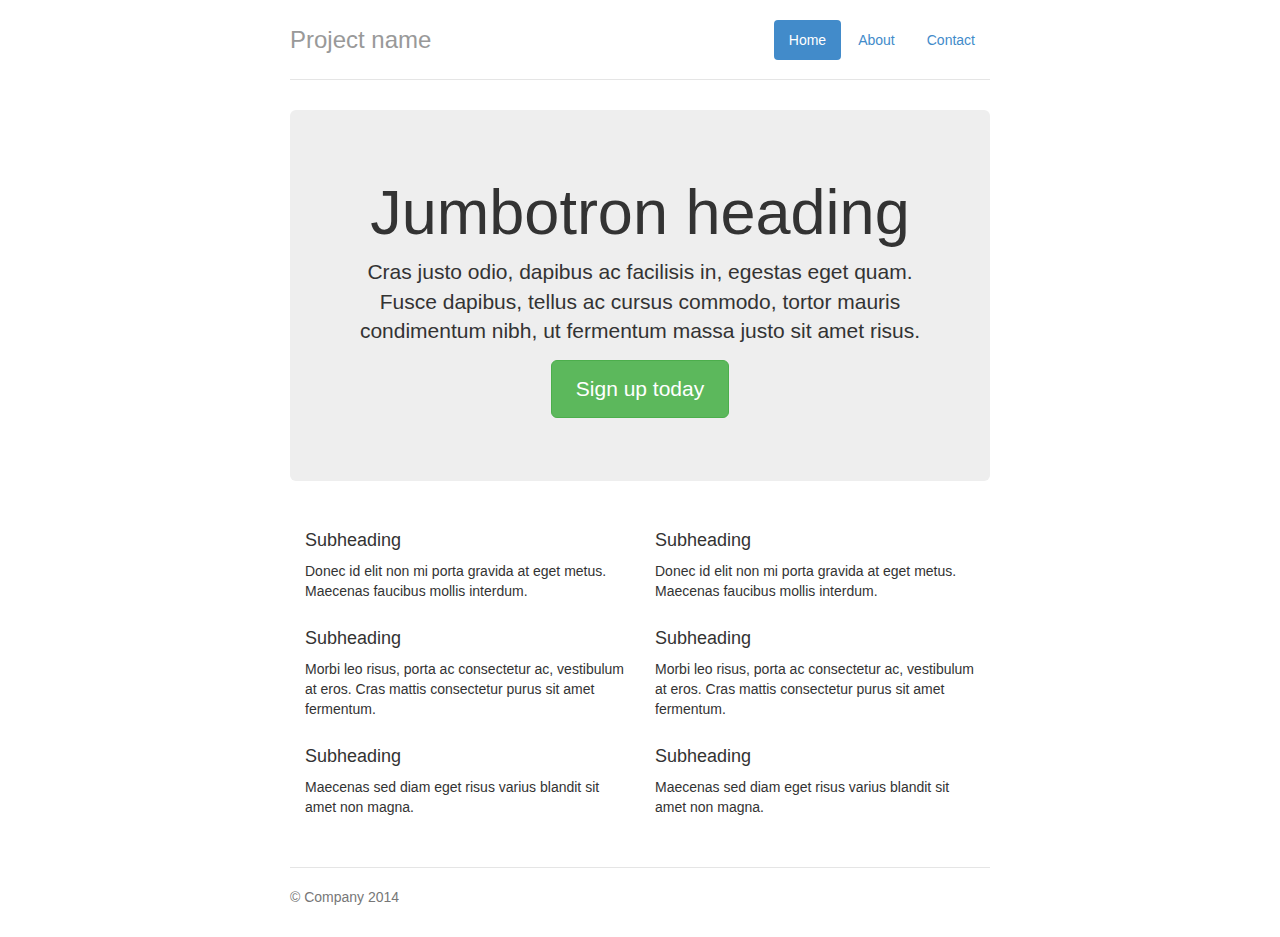
<file: CMUMapDemo/routeFinder/static/routeFinder/bootstrap-3.1.1/docs/examples/jumbotron-narrow/index.html>
<!DOCTYPE html>
<html lang="en">
  <head>
    <meta charset="utf-8">
    <meta http-equiv="X-UA-Compatible" content="IE=edge">
    <meta name="viewport" content="width=device-width, initial-scale=1">
    <meta name="description" content="">
    <meta name="author" content="">
    <link rel="shortcut icon" href="../../assets/ico/favicon.ico">

    <title>Narrow Jumbotron Template for Bootstrap</title>

    <!-- Bootstrap core CSS -->
    <link href="../../dist/css/bootstrap.min.css" rel="stylesheet">

    <!-- Custom styles for this template -->
    <link href="jumbotron-narrow.css" rel="stylesheet">

    <!-- Just for debugging purposes. Don't actually copy this line! -->
    <!--[if lt IE 9]><script src="../../assets/js/ie8-responsive-file-warning.js"></script><![endif]-->

    <!-- HTML5 shim and Respond.js IE8 support of HTML5 elements and media queries -->
    <!--[if lt IE 9]>
      <script src="https://oss.maxcdn.com/libs/html5shiv/3.7.0/html5shiv.js"></script>
      <script src="https://oss.maxcdn.com/libs/respond.js/1.4.2/respond.min.js"></script>
    <![endif]-->
  </head>

  <body>

    <div class="container">
      <div class="header">
        <ul class="nav nav-pills pull-right">
          <li class="active"><a href="#">Home</a></li>
          <li><a href="#">About</a></li>
          <li><a href="#">Contact</a></li>
        </ul>
        <h3 class="text-muted">Project name</h3>
      </div>

      <div class="jumbotron">
        <h1>Jumbotron heading</h1>
        <p class="lead">Cras justo odio, dapibus ac facilisis in, egestas eget quam. Fusce dapibus, tellus ac cursus commodo, tortor mauris condimentum nibh, ut fermentum massa justo sit amet risus.</p>
        <p><a class="btn btn-lg btn-success" href="#" role="button">Sign up today</a></p>
      </div>

      <div class="row marketing">
        <div class="col-lg-6">
          <h4>Subheading</h4>
          <p>Donec id elit non mi porta gravida at eget metus. Maecenas faucibus mollis interdum.</p>

          <h4>Subheading</h4>
          <p>Morbi leo risus, porta ac consectetur ac, vestibulum at eros. Cras mattis consectetur purus sit amet fermentum.</p>

          <h4>Subheading</h4>
          <p>Maecenas sed diam eget risus varius blandit sit amet non magna.</p>
        </div>

        <div class="col-lg-6">
          <h4>Subheading</h4>
          <p>Donec id elit non mi porta gravida at eget metus. Maecenas faucibus mollis interdum.</p>

          <h4>Subheading</h4>
          <p>Morbi leo risus, porta ac consectetur ac, vestibulum at eros. Cras mattis consectetur purus sit amet fermentum.</p>

          <h4>Subheading</h4>
          <p>Maecenas sed diam eget risus varius blandit sit amet non magna.</p>
        </div>
      </div>

      <div class="footer">
        <p>&copy; Company 2014</p>
      </div>

    </div> <!-- /container -->


    <!-- Bootstrap core JavaScript
    ================================================== -->
    <!-- Placed at the end of the document so the pages load faster -->
  </body>
</html>
</file>
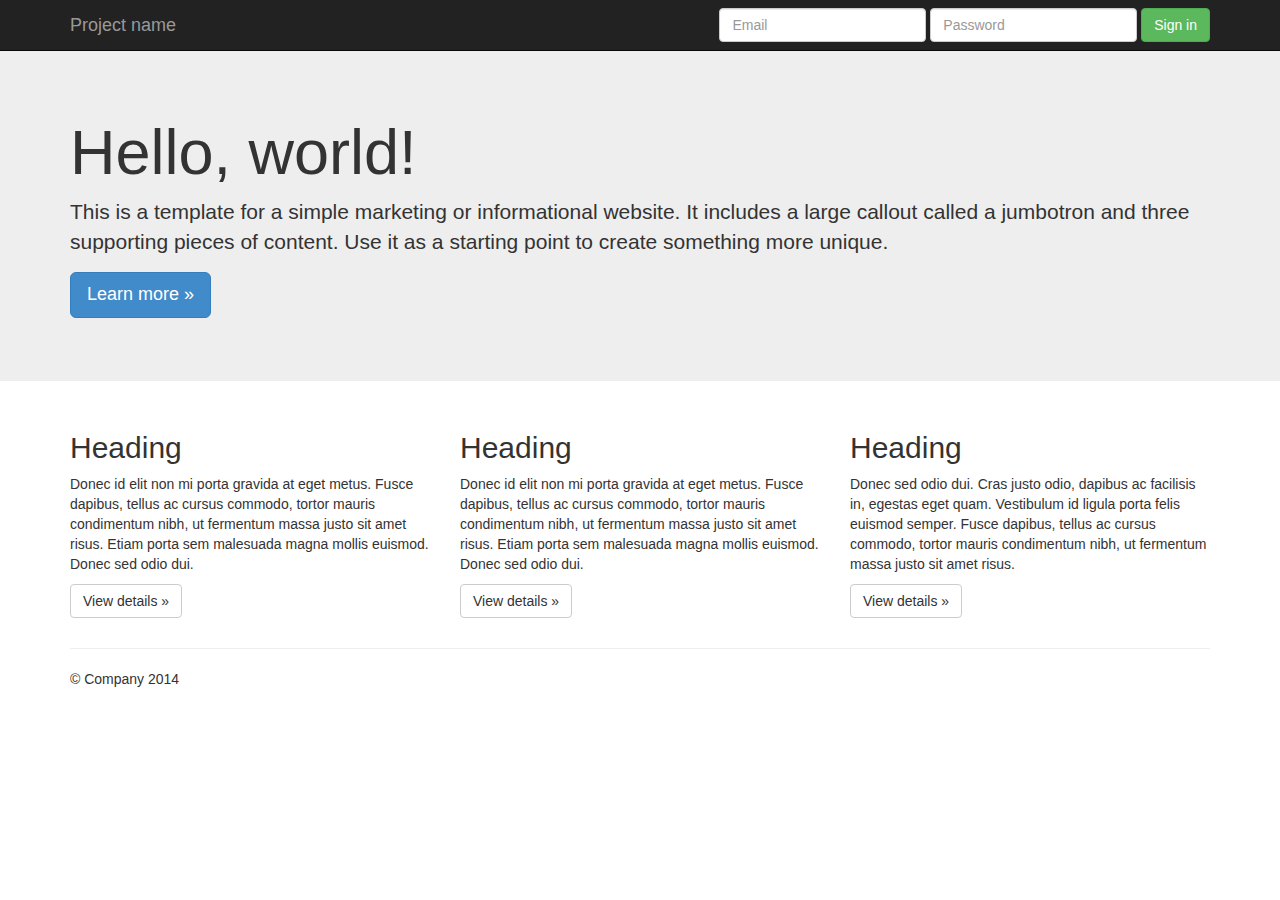
<file: CMUMapDemo/routeFinder/static/routeFinder/bootstrap-3.1.1/docs/examples/jumbotron/index.html>
<!DOCTYPE html>
<html lang="en">
  <head>
    <meta charset="utf-8">
    <meta http-equiv="X-UA-Compatible" content="IE=edge">
    <meta name="viewport" content="width=device-width, initial-scale=1">
    <meta name="description" content="">
    <meta name="author" content="">
    <link rel="shortcut icon" href="../../assets/ico/favicon.ico">

    <title>Jumbotron Template for Bootstrap</title>

    <!-- Bootstrap core CSS -->
    <link href="../../dist/css/bootstrap.min.css" rel="stylesheet">

    <!-- Custom styles for this template -->
    <link href="jumbotron.css" rel="stylesheet">

    <!-- Just for debugging purposes. Don't actually copy this line! -->
    <!--[if lt IE 9]><script src="../../assets/js/ie8-responsive-file-warning.js"></script><![endif]-->

    <!-- HTML5 shim and Respond.js IE8 support of HTML5 elements and media queries -->
    <!--[if lt IE 9]>
      <script src="https://oss.maxcdn.com/libs/html5shiv/3.7.0/html5shiv.js"></script>
      <script src="https://oss.maxcdn.com/libs/respond.js/1.4.2/respond.min.js"></script>
    <![endif]-->
  </head>

  <body>

    <div class="navbar navbar-inverse navbar-fixed-top" role="navigation">
      <div class="container">
        <div class="navbar-header">
          <button type="button" class="navbar-toggle" data-toggle="collapse" data-target=".navbar-collapse">
            <span class="sr-only">Toggle navigation</span>
            <span class="icon-bar"></span>
            <span class="icon-bar"></span>
            <span class="icon-bar"></span>
          </button>
          <a class="navbar-brand" href="#">Project name</a>
        </div>
        <div class="navbar-collapse collapse">
          <form class="navbar-form navbar-right" role="form">
            <div class="form-group">
              <input type="text" placeholder="Email" class="form-control">
            </div>
            <div class="form-group">
              <input type="password" placeholder="Password" class="form-control">
            </div>
            <button type="submit" class="btn btn-success">Sign in</button>
          </form>
        </div><!--/.navbar-collapse -->
      </div>
    </div>

    <!-- Main jumbotron for a primary marketing message or call to action -->
    <div class="jumbotron">
      <div class="container">
        <h1>Hello, world!</h1>
        <p>This is a template for a simple marketing or informational website. It includes a large callout called a jumbotron and three supporting pieces of content. Use it as a starting point to create something more unique.</p>
        <p><a class="btn btn-primary btn-lg" role="button">Learn more &raquo;</a></p>
      </div>
    </div>

    <div class="container">
      <!-- Example row of columns -->
      <div class="row">
        <div class="col-md-4">
          <h2>Heading</h2>
          <p>Donec id elit non mi porta gravida at eget metus. Fusce dapibus, tellus ac cursus commodo, tortor mauris condimentum nibh, ut fermentum massa justo sit amet risus. Etiam porta sem malesuada magna mollis euismod. Donec sed odio dui. </p>
          <p><a class="btn btn-default" href="#" role="button">View details &raquo;</a></p>
        </div>
        <div class="col-md-4">
          <h2>Heading</h2>
          <p>Donec id elit non mi porta gravida at eget metus. Fusce dapibus, tellus ac cursus commodo, tortor mauris condimentum nibh, ut fermentum massa justo sit amet risus. Etiam porta sem malesuada magna mollis euismod. Donec sed odio dui. </p>
          <p><a class="btn btn-default" href="#" role="button">View details &raquo;</a></p>
       </div>
        <div class="col-md-4">
          <h2>Heading</h2>
          <p>Donec sed odio dui. Cras justo odio, dapibus ac facilisis in, egestas eget quam. Vestibulum id ligula porta felis euismod semper. Fusce dapibus, tellus ac cursus commodo, tortor mauris condimentum nibh, ut fermentum massa justo sit amet risus.</p>
          <p><a class="btn btn-default" href="#" role="button">View details &raquo;</a></p>
        </div>
      </div>

      <hr>

      <footer>
        <p>&copy; Company 2014</p>
      </footer>
    </div> <!-- /container -->


    <!-- Bootstrap core JavaScript
    ================================================== -->
    <!-- Placed at the end of the document so the pages load faster -->
    <script src="https://ajax.googleapis.com/ajax/libs/jquery/1.11.0/jquery.min.js"></script>
    <script src="../../dist/js/bootstrap.min.js"></script>
  </body>
</html>
</file>
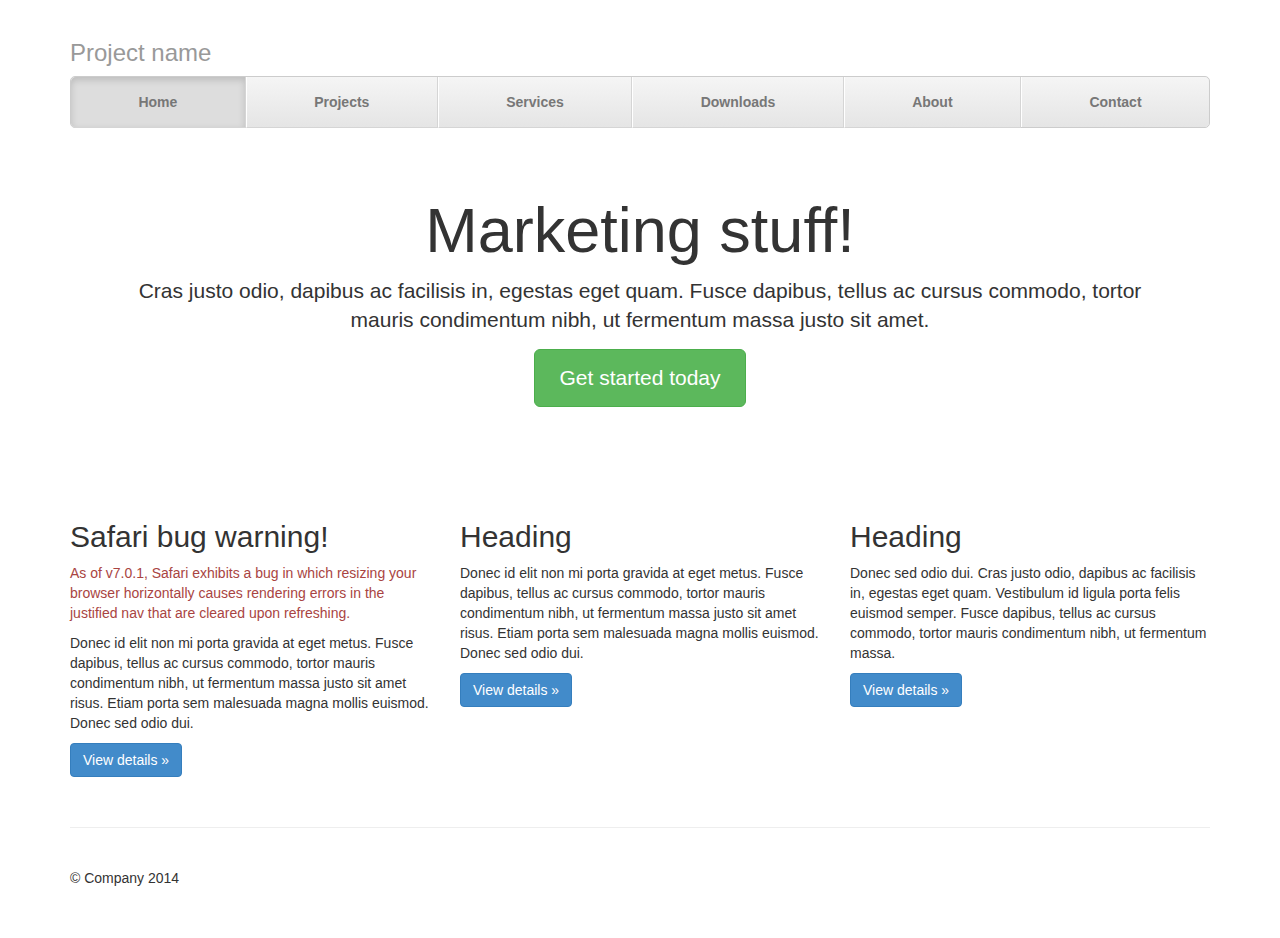
<file: CMUMapDemo/routeFinder/static/routeFinder/bootstrap-3.1.1/docs/examples/justified-nav/index.html>
<!DOCTYPE html>
<html lang="en">
  <head>
    <meta charset="utf-8">
    <meta http-equiv="X-UA-Compatible" content="IE=edge">
    <meta name="viewport" content="width=device-width, initial-scale=1">
    <meta name="description" content="">
    <meta name="author" content="">
    <link rel="shortcut icon" href="../../assets/ico/favicon.ico">

    <title>Justified Nav Template for Bootstrap</title>

    <!-- Bootstrap core CSS -->
    <link href="../../dist/css/bootstrap.min.css" rel="stylesheet">

    <!-- Custom styles for this template -->
    <link href="justified-nav.css" rel="stylesheet">

    <!-- Just for debugging purposes. Don't actually copy this line! -->
    <!--[if lt IE 9]><script src="../../assets/js/ie8-responsive-file-warning.js"></script><![endif]-->

    <!-- HTML5 shim and Respond.js IE8 support of HTML5 elements and media queries -->
    <!--[if lt IE 9]>
      <script src="https://oss.maxcdn.com/libs/html5shiv/3.7.0/html5shiv.js"></script>
      <script src="https://oss.maxcdn.com/libs/respond.js/1.4.2/respond.min.js"></script>
    <![endif]-->
  </head>

  <body>

    <div class="container">

      <div class="masthead">
        <h3 class="text-muted">Project name</h3>
        <ul class="nav nav-justified">
          <li class="active"><a href="#">Home</a></li>
          <li><a href="#">Projects</a></li>
          <li><a href="#">Services</a></li>
          <li><a href="#">Downloads</a></li>
          <li><a href="#">About</a></li>
          <li><a href="#">Contact</a></li>
        </ul>
      </div>

      <!-- Jumbotron -->
      <div class="jumbotron">
        <h1>Marketing stuff!</h1>
        <p class="lead">Cras justo odio, dapibus ac facilisis in, egestas eget quam. Fusce dapibus, tellus ac cursus commodo, tortor mauris condimentum nibh, ut fermentum massa justo sit amet.</p>
        <p><a class="btn btn-lg btn-success" href="#" role="button">Get started today</a></p>
      </div>

      <!-- Example row of columns -->
      <div class="row">
        <div class="col-lg-4">
          <h2>Safari bug warning!</h2>
          <p class="text-danger">As of v7.0.1, Safari exhibits a bug in which resizing your browser horizontally causes rendering errors in the justified nav that are cleared upon refreshing.</p>
          <p>Donec id elit non mi porta gravida at eget metus. Fusce dapibus, tellus ac cursus commodo, tortor mauris condimentum nibh, ut fermentum massa justo sit amet risus. Etiam porta sem malesuada magna mollis euismod. Donec sed odio dui. </p>
          <p><a class="btn btn-primary" href="#" role="button">View details &raquo;</a></p>
        </div>
        <div class="col-lg-4">
          <h2>Heading</h2>
          <p>Donec id elit non mi porta gravida at eget metus. Fusce dapibus, tellus ac cursus commodo, tortor mauris condimentum nibh, ut fermentum massa justo sit amet risus. Etiam porta sem malesuada magna mollis euismod. Donec sed odio dui. </p>
          <p><a class="btn btn-primary" href="#" role="button">View details &raquo;</a></p>
       </div>
        <div class="col-lg-4">
          <h2>Heading</h2>
          <p>Donec sed odio dui. Cras justo odio, dapibus ac facilisis in, egestas eget quam. Vestibulum id ligula porta felis euismod semper. Fusce dapibus, tellus ac cursus commodo, tortor mauris condimentum nibh, ut fermentum massa.</p>
          <p><a class="btn btn-primary" href="#" role="button">View details &raquo;</a></p>
        </div>
      </div>

      <!-- Site footer -->
      <div class="footer">
        <p>&copy; Company 2014</p>
      </div>

    </div> <!-- /container -->


    <!-- Bootstrap core JavaScript
    ================================================== -->
    <!-- Placed at the end of the document so the pages load faster -->
  </body>
</html>
</file>
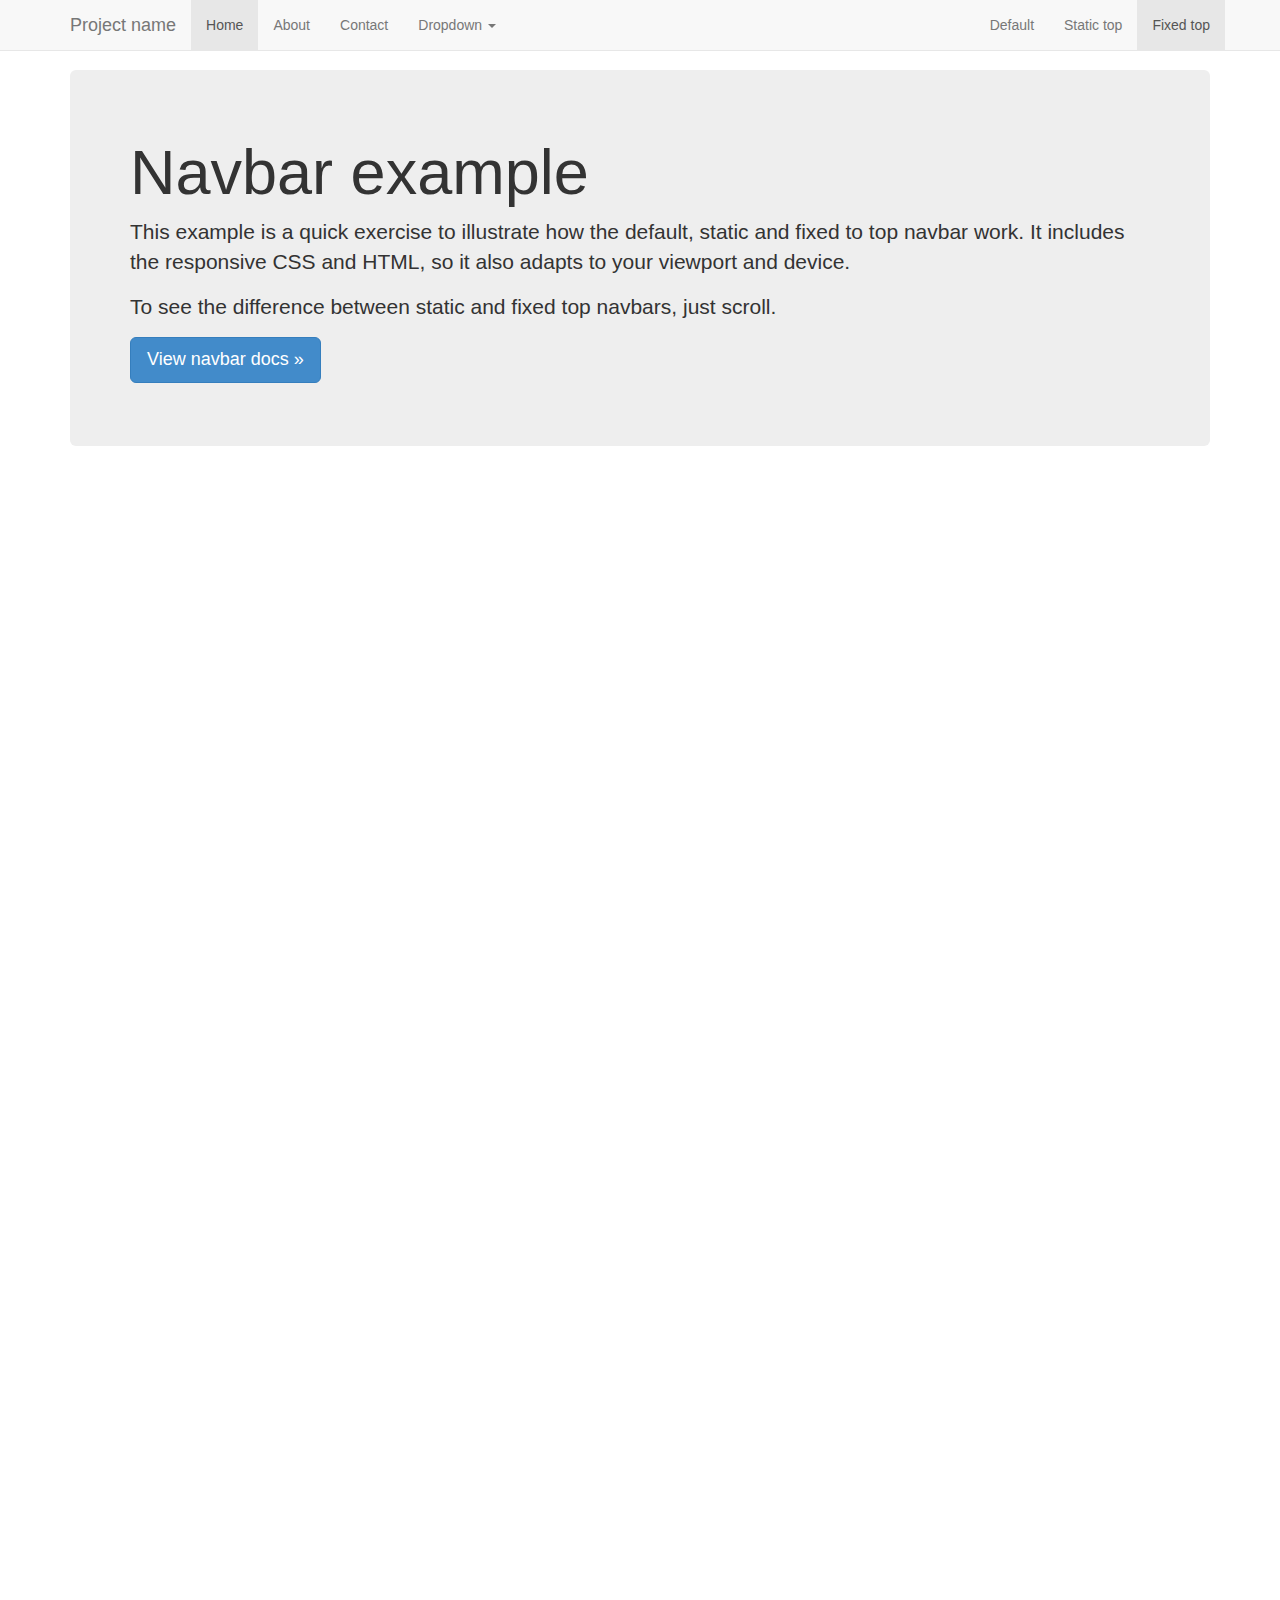
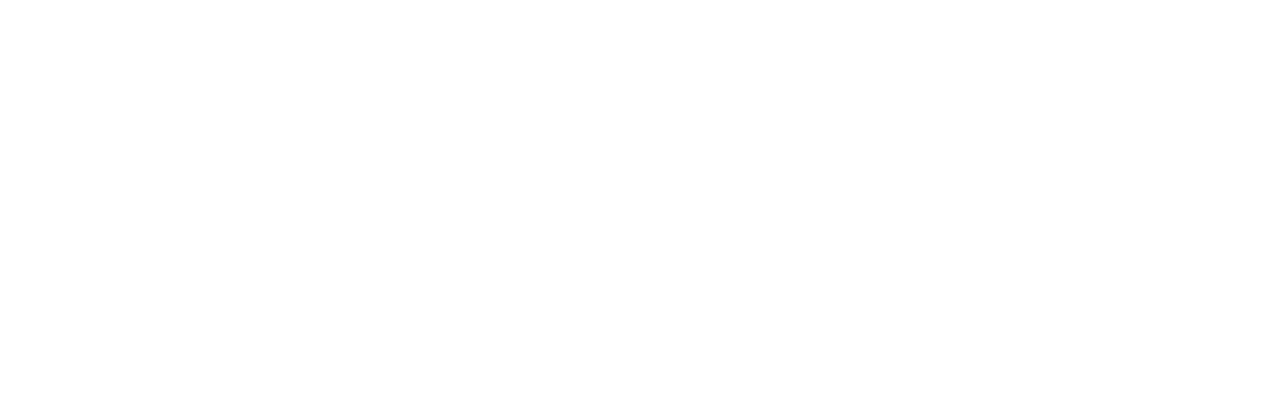
<file: CMUMapDemo/routeFinder/static/routeFinder/bootstrap-3.1.1/docs/examples/navbar-fixed-top/index.html>
<!DOCTYPE html>
<html lang="en">
  <head>
    <meta charset="utf-8">
    <meta http-equiv="X-UA-Compatible" content="IE=edge">
    <meta name="viewport" content="width=device-width, initial-scale=1">
    <meta name="description" content="">
    <meta name="author" content="">
    <link rel="shortcut icon" href="../../assets/ico/favicon.ico">

    <title>Fixed Top Navbar Example for Bootstrap</title>

    <!-- Bootstrap core CSS -->
    <link href="../../dist/css/bootstrap.min.css" rel="stylesheet">

    <!-- Custom styles for this template -->
    <link href="navbar-fixed-top.css" rel="stylesheet">

    <!-- Just for debugging purposes. Don't actually copy this line! -->
    <!--[if lt IE 9]><script src="../../assets/js/ie8-responsive-file-warning.js"></script><![endif]-->

    <!-- HTML5 shim and Respond.js IE8 support of HTML5 elements and media queries -->
    <!--[if lt IE 9]>
      <script src="https://oss.maxcdn.com/libs/html5shiv/3.7.0/html5shiv.js"></script>
      <script src="https://oss.maxcdn.com/libs/respond.js/1.4.2/respond.min.js"></script>
    <![endif]-->
  </head>

  <body>

    <!-- Fixed navbar -->
    <div class="navbar navbar-default navbar-fixed-top" role="navigation">
      <div class="container">
        <div class="navbar-header">
          <button type="button" class="navbar-toggle" data-toggle="collapse" data-target=".navbar-collapse">
            <span class="sr-only">Toggle navigation</span>
            <span class="icon-bar"></span>
            <span class="icon-bar"></span>
            <span class="icon-bar"></span>
          </button>
          <a class="navbar-brand" href="#">Project name</a>
        </div>
        <div class="navbar-collapse collapse">
          <ul class="nav navbar-nav">
            <li class="active"><a href="#">Home</a></li>
            <li><a href="#about">About</a></li>
            <li><a href="#contact">Contact</a></li>
            <li class="dropdown">
              <a href="#" class="dropdown-toggle" data-toggle="dropdown">Dropdown <b class="caret"></b></a>
              <ul class="dropdown-menu">
                <li><a href="#">Action</a></li>
                <li><a href="#">Another action</a></li>
                <li><a href="#">Something else here</a></li>
                <li class="divider"></li>
                <li class="dropdown-header">Nav header</li>
                <li><a href="#">Separated link</a></li>
                <li><a href="#">One more separated link</a></li>
              </ul>
            </li>
          </ul>
          <ul class="nav navbar-nav navbar-right">
            <li><a href="../navbar/">Default</a></li>
            <li><a href="../navbar-static-top/">Static top</a></li>
            <li class="active"><a href="./">Fixed top</a></li>
          </ul>
        </div><!--/.nav-collapse -->
      </div>
    </div>

    <div class="container">

      <!-- Main component for a primary marketing message or call to action -->
      <div class="jumbotron">
        <h1>Navbar example</h1>
        <p>This example is a quick exercise to illustrate how the default, static and fixed to top navbar work. It includes the responsive CSS and HTML, so it also adapts to your viewport and device.</p>
        <p>To see the difference between static and fixed top navbars, just scroll.</p>
        <p>
          <a class="btn btn-lg btn-primary" href="../../components/#navbar" role="button">View navbar docs &raquo;</a>
        </p>
      </div>

    </div> <!-- /container -->


    <!-- Bootstrap core JavaScript
    ================================================== -->
    <!-- Placed at the end of the document so the pages load faster -->
    <script src="https://ajax.googleapis.com/ajax/libs/jquery/1.11.0/jquery.min.js"></script>
    <script src="../../dist/js/bootstrap.min.js"></script>
  </body>
</html>
</file>
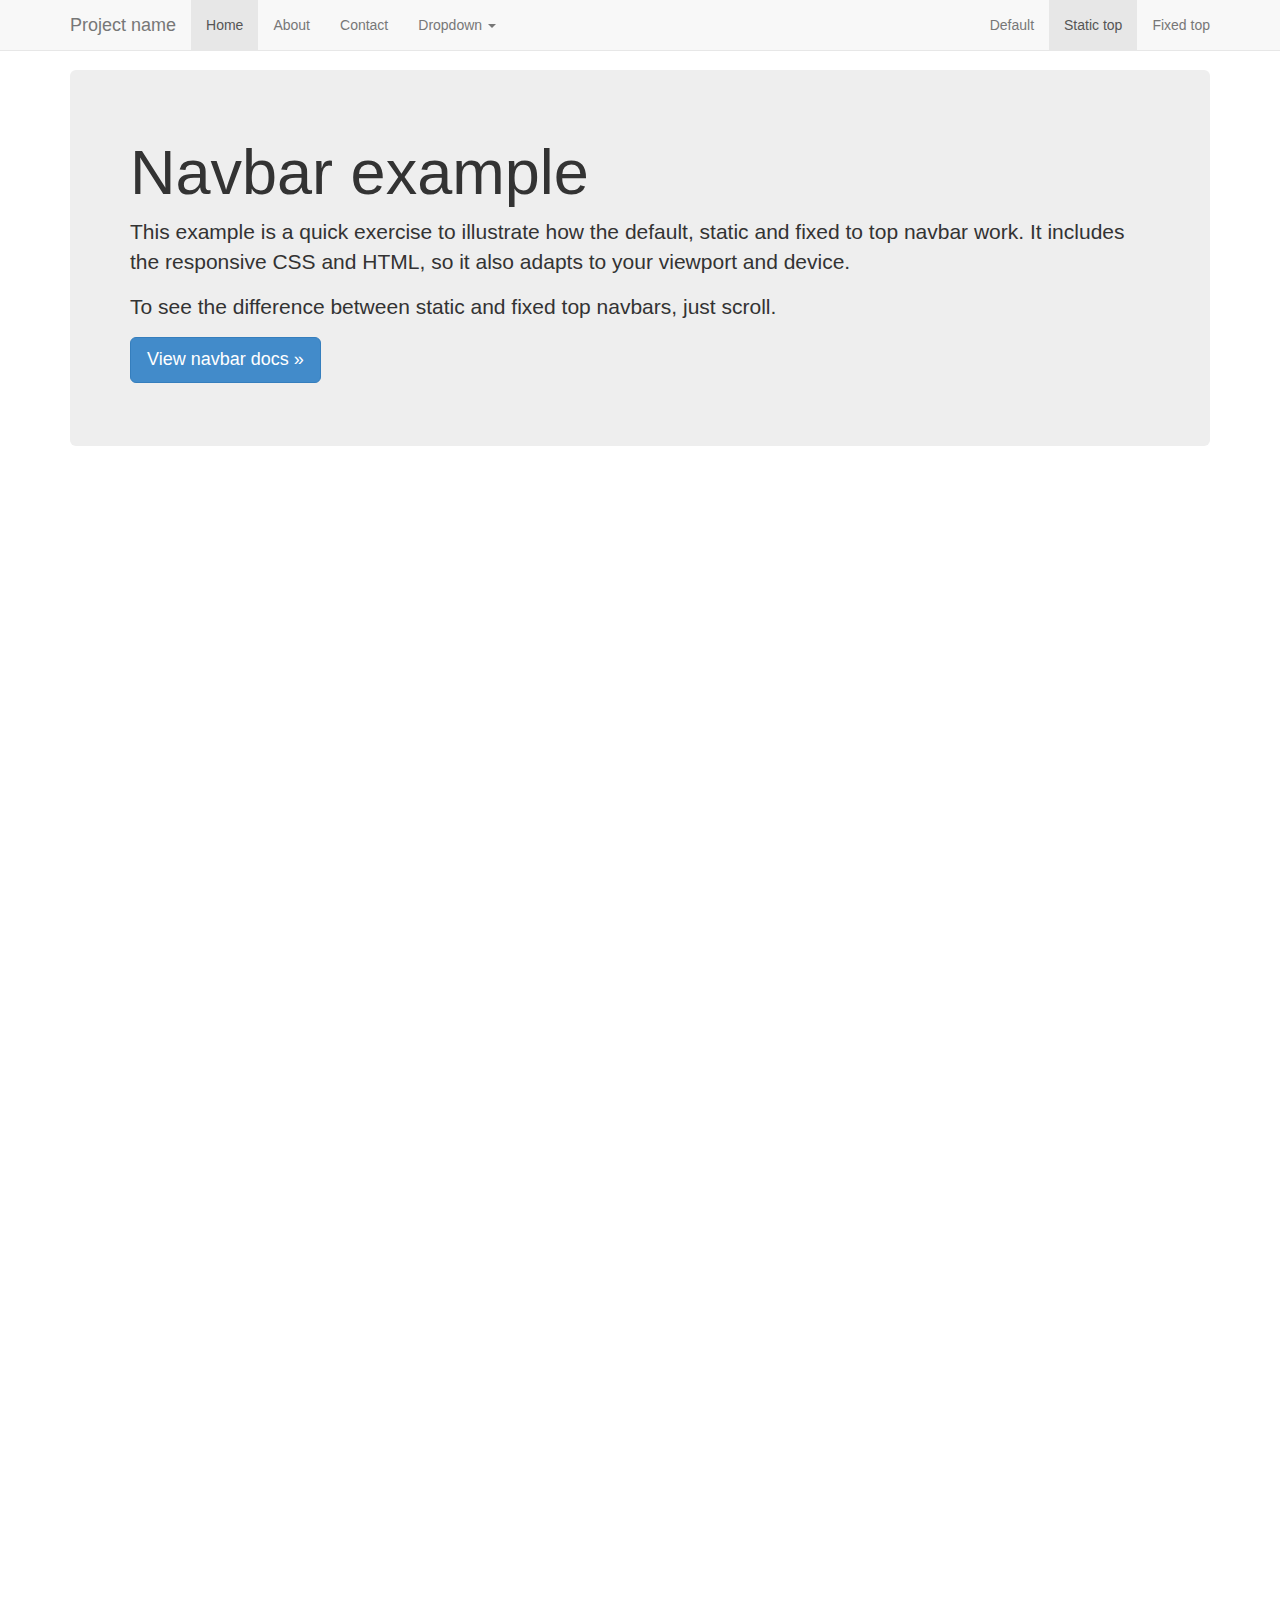
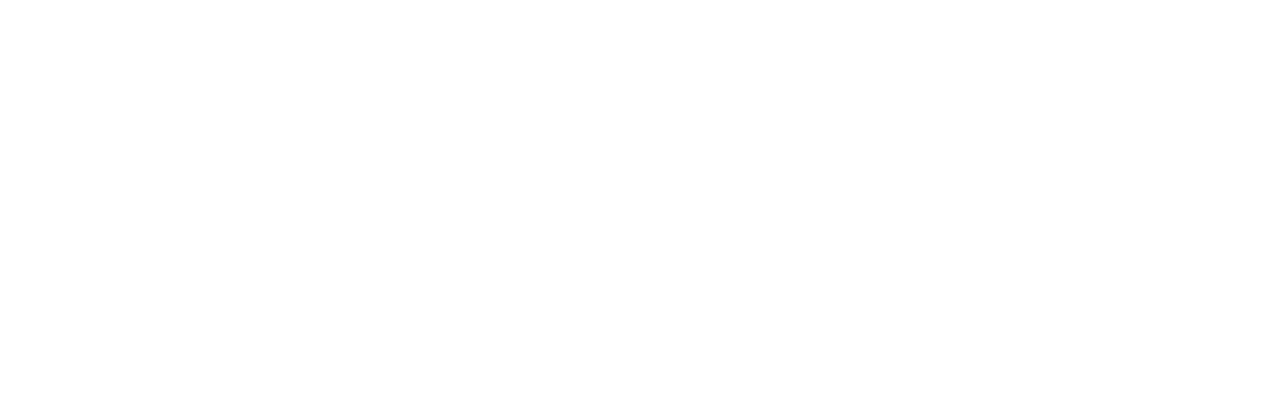
<file: CMUMapDemo/routeFinder/static/routeFinder/bootstrap-3.1.1/docs/examples/navbar-static-top/index.html>
<!DOCTYPE html>
<html lang="en">
  <head>
    <meta charset="utf-8">
    <meta http-equiv="X-UA-Compatible" content="IE=edge">
    <meta name="viewport" content="width=device-width, initial-scale=1">
    <meta name="description" content="">
    <meta name="author" content="">
    <link rel="shortcut icon" href="../../assets/ico/favicon.ico">

    <title>Static Top Navbar Example for Bootstrap</title>

    <!-- Bootstrap core CSS -->
    <link href="../../dist/css/bootstrap.min.css" rel="stylesheet">

    <!-- Custom styles for this template -->
    <link href="navbar-static-top.css" rel="stylesheet">

    <!-- Just for debugging purposes. Don't actually copy this line! -->
    <!--[if lt IE 9]><script src="../../assets/js/ie8-responsive-file-warning.js"></script><![endif]-->

    <!-- HTML5 shim and Respond.js IE8 support of HTML5 elements and media queries -->
    <!--[if lt IE 9]>
      <script src="https://oss.maxcdn.com/libs/html5shiv/3.7.0/html5shiv.js"></script>
      <script src="https://oss.maxcdn.com/libs/respond.js/1.4.2/respond.min.js"></script>
    <![endif]-->
  </head>

  <body>

    <!-- Static navbar -->
    <div class="navbar navbar-default navbar-static-top" role="navigation">
      <div class="container">
        <div class="navbar-header">
          <button type="button" class="navbar-toggle" data-toggle="collapse" data-target=".navbar-collapse">
            <span class="sr-only">Toggle navigation</span>
            <span class="icon-bar"></span>
            <span class="icon-bar"></span>
            <span class="icon-bar"></span>
          </button>
          <a class="navbar-brand" href="#">Project name</a>
        </div>
        <div class="navbar-collapse collapse">
          <ul class="nav navbar-nav">
            <li class="active"><a href="#">Home</a></li>
            <li><a href="#about">About</a></li>
            <li><a href="#contact">Contact</a></li>
            <li class="dropdown">
              <a href="#" class="dropdown-toggle" data-toggle="dropdown">Dropdown <b class="caret"></b></a>
              <ul class="dropdown-menu">
                <li><a href="#">Action</a></li>
                <li><a href="#">Another action</a></li>
                <li><a href="#">Something else here</a></li>
                <li class="divider"></li>
                <li class="dropdown-header">Nav header</li>
                <li><a href="#">Separated link</a></li>
                <li><a href="#">One more separated link</a></li>
              </ul>
            </li>
          </ul>
          <ul class="nav navbar-nav navbar-right">
            <li><a href="../navbar/">Default</a></li>
            <li class="active"><a href="./">Static top</a></li>
            <li><a href="../navbar-fixed-top/">Fixed top</a></li>
          </ul>
        </div><!--/.nav-collapse -->
      </div>
    </div>


    <div class="container">

      <!-- Main component for a primary marketing message or call to action -->
      <div class="jumbotron">
        <h1>Navbar example</h1>
        <p>This example is a quick exercise to illustrate how the default, static and fixed to top navbar work. It includes the responsive CSS and HTML, so it also adapts to your viewport and device.</p>
        <p>To see the difference between static and fixed top navbars, just scroll.</p>
        <p>
          <a class="btn btn-lg btn-primary" href="../../components/#navbar" role="button">View navbar docs &raquo;</a>
        </p>
      </div>

    </div> <!-- /container -->


    <!-- Bootstrap core JavaScript
    ================================================== -->
    <!-- Placed at the end of the document so the pages load faster -->
    <script src="https://ajax.googleapis.com/ajax/libs/jquery/1.11.0/jquery.min.js"></script>
    <script src="../../dist/js/bootstrap.min.js"></script>
  </body>
</html>
</file>
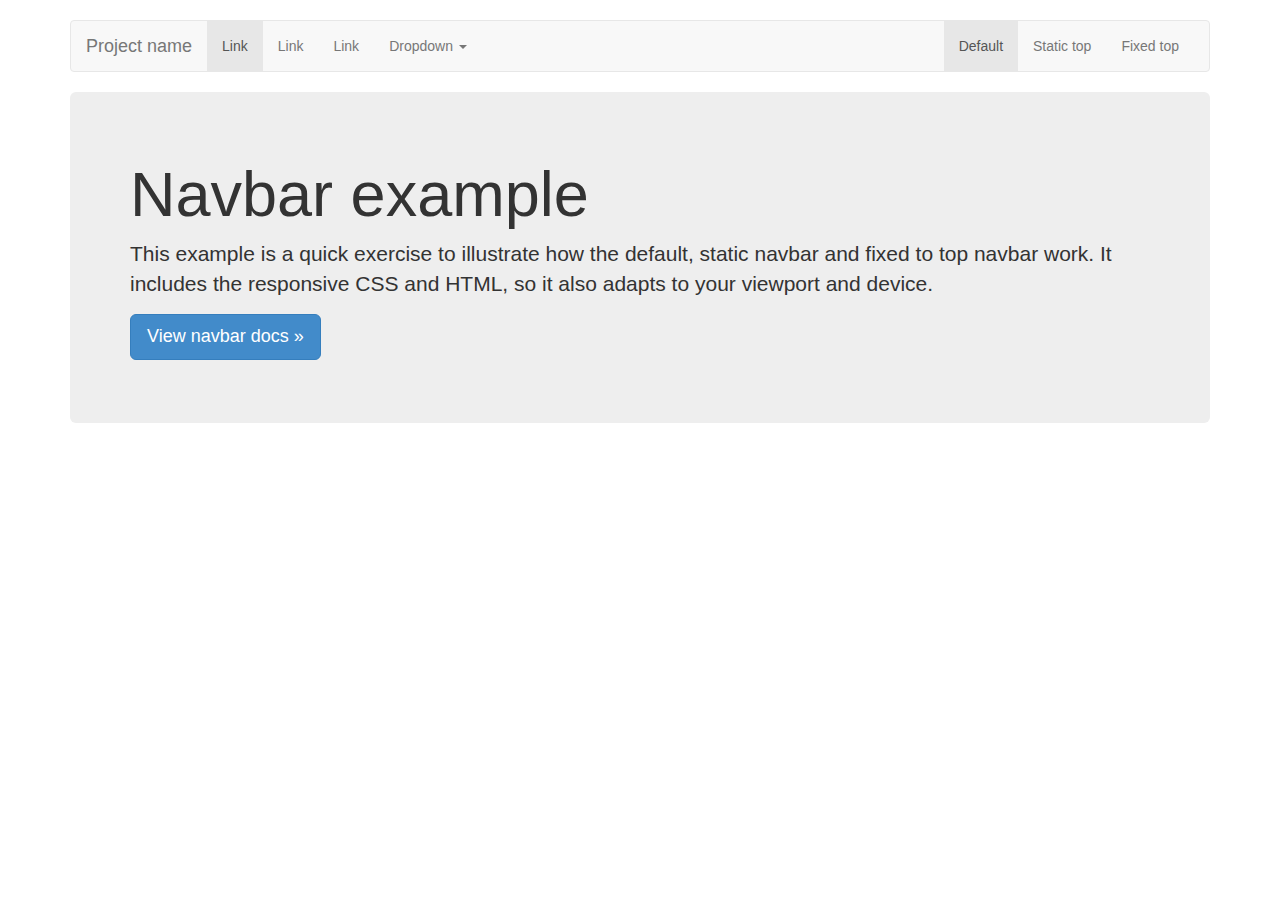
<file: CMUMapDemo/routeFinder/static/routeFinder/bootstrap-3.1.1/docs/examples/navbar/index.html>
<!DOCTYPE html>
<html lang="en">
  <head>
    <meta charset="utf-8">
    <meta http-equiv="X-UA-Compatible" content="IE=edge">
    <meta name="viewport" content="width=device-width, initial-scale=1">
    <meta name="description" content="">
    <meta name="author" content="">
    <link rel="shortcut icon" href="../../assets/ico/favicon.ico">

    <title>Navbar Template for Bootstrap</title>

    <!-- Bootstrap core CSS -->
    <link href="../../dist/css/bootstrap.min.css" rel="stylesheet">

    <!-- Custom styles for this template -->
    <link href="navbar.css" rel="stylesheet">

    <!-- Just for debugging purposes. Don't actually copy this line! -->
    <!--[if lt IE 9]><script src="../../assets/js/ie8-responsive-file-warning.js"></script><![endif]-->

    <!-- HTML5 shim and Respond.js IE8 support of HTML5 elements and media queries -->
    <!--[if lt IE 9]>
      <script src="https://oss.maxcdn.com/libs/html5shiv/3.7.0/html5shiv.js"></script>
      <script src="https://oss.maxcdn.com/libs/respond.js/1.4.2/respond.min.js"></script>
    <![endif]-->
  </head>

  <body>

    <div class="container">

      <!-- Static navbar -->
      <div class="navbar navbar-default" role="navigation">
        <div class="container-fluid">
          <div class="navbar-header">
            <button type="button" class="navbar-toggle" data-toggle="collapse" data-target=".navbar-collapse">
              <span class="sr-only">Toggle navigation</span>
              <span class="icon-bar"></span>
              <span class="icon-bar"></span>
              <span class="icon-bar"></span>
            </button>
            <a class="navbar-brand" href="#">Project name</a>
          </div>
          <div class="navbar-collapse collapse">
            <ul class="nav navbar-nav">
              <li class="active"><a href="#">Link</a></li>
              <li><a href="#">Link</a></li>
              <li><a href="#">Link</a></li>
              <li class="dropdown">
                <a href="#" class="dropdown-toggle" data-toggle="dropdown">Dropdown <b class="caret"></b></a>
                <ul class="dropdown-menu">
                  <li><a href="#">Action</a></li>
                  <li><a href="#">Another action</a></li>
                  <li><a href="#">Something else here</a></li>
                  <li class="divider"></li>
                  <li class="dropdown-header">Nav header</li>
                  <li><a href="#">Separated link</a></li>
                  <li><a href="#">One more separated link</a></li>
                </ul>
              </li>
            </ul>
            <ul class="nav navbar-nav navbar-right">
              <li class="active"><a href="./">Default</a></li>
              <li><a href="../navbar-static-top/">Static top</a></li>
              <li><a href="../navbar-fixed-top/">Fixed top</a></li>
            </ul>
          </div><!--/.nav-collapse -->
        </div><!--/.container-fluid -->
      </div>

      <!-- Main component for a primary marketing message or call to action -->
      <div class="jumbotron">
        <h1>Navbar example</h1>
        <p>This example is a quick exercise to illustrate how the default, static navbar and fixed to top navbar work. It includes the responsive CSS and HTML, so it also adapts to your viewport and device.</p>
        <p>
          <a class="btn btn-lg btn-primary" href="../../components/#navbar" role="button">View navbar docs &raquo;</a>
        </p>
      </div>

    </div> <!-- /container -->


    <!-- Bootstrap core JavaScript
    ================================================== -->
    <!-- Placed at the end of the document so the pages load faster -->
    <script src="https://ajax.googleapis.com/ajax/libs/jquery/1.11.0/jquery.min.js"></script>
    <script src="../../dist/js/bootstrap.min.js"></script>
  </body>
</html>
</file>
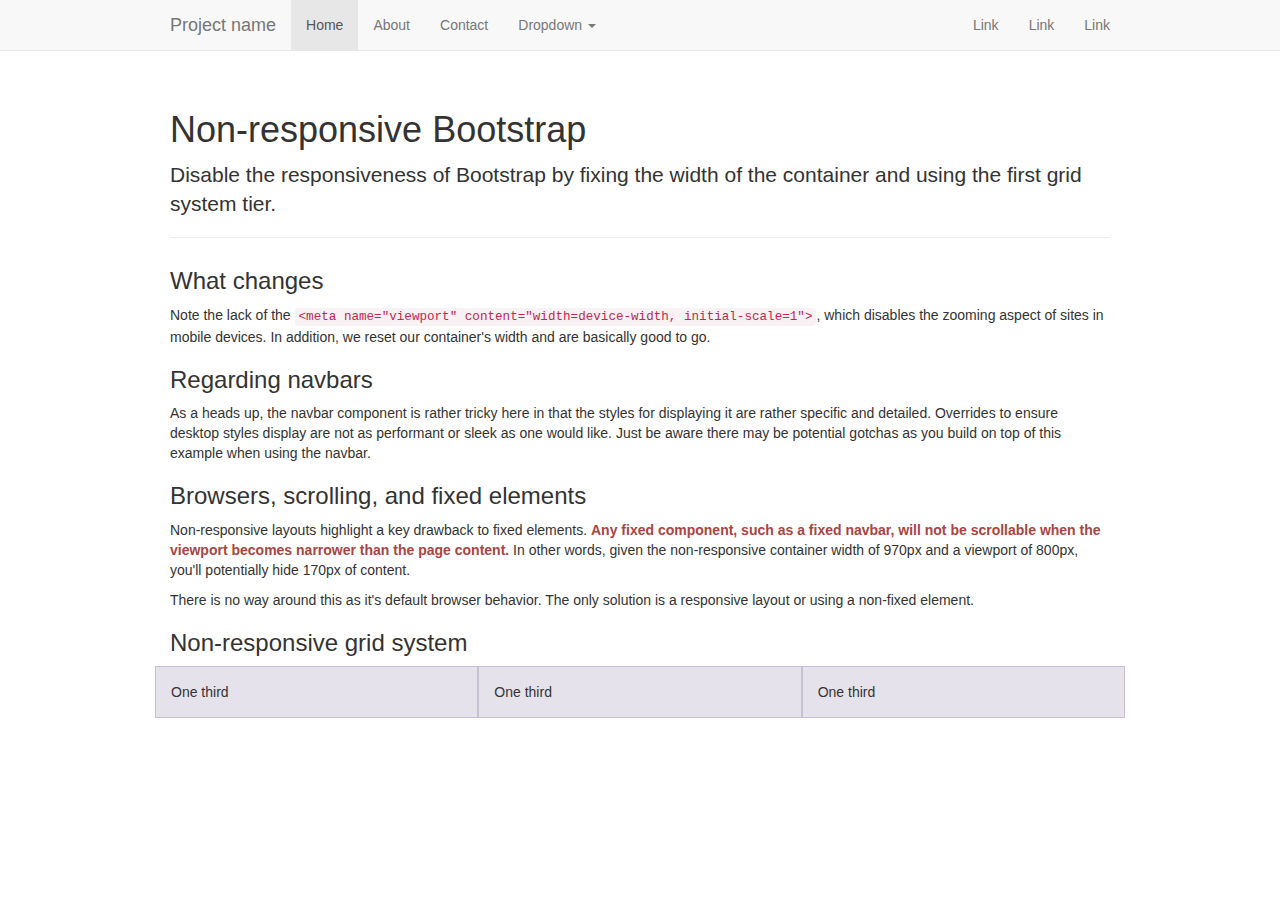
<file: CMUMapDemo/routeFinder/static/routeFinder/bootstrap-3.1.1/docs/examples/non-responsive/index.html>
<!DOCTYPE html>
<html lang="en">
  <head>
    <meta charset="utf-8">
    <meta http-equiv="X-UA-Compatible" content="IE=edge">
    <meta name="description" content="">
    <meta name="author" content="">

    <!-- Note there is no responsive meta tag here -->

    <link rel="shortcut icon" href="../../assets/ico/favicon.ico">

    <title>Non-responsive Template for Bootstrap</title>

    <!-- Bootstrap core CSS -->
    <link href="../../dist/css/bootstrap.min.css" rel="stylesheet">

    <!-- Custom styles for this template -->
    <link href="non-responsive.css" rel="stylesheet">

    <!-- Just for debugging purposes. Don't actually copy this line! -->
    <!--[if lt IE 9]><script src="../../assets/js/ie8-responsive-file-warning.js"></script><![endif]-->

    <!-- HTML5 shim and Respond.js IE8 support of HTML5 elements and media queries -->
    <!--[if lt IE 9]>
      <script src="https://oss.maxcdn.com/libs/html5shiv/3.7.0/html5shiv.js"></script>
      <script src="https://oss.maxcdn.com/libs/respond.js/1.4.2/respond.min.js"></script>
    <![endif]-->
  </head>

  <body>

    <!-- Fixed navbar -->
    <div class="navbar navbar-default navbar-fixed-top" role="navigation">
      <div class="container">
        <div class="navbar-header">
          <button type="button" class="navbar-toggle" data-toggle="collapse" data-target=".navbar-collapse">
            <span class="sr-only">Toggle navigation</span>
            <span class="icon-bar"></span>
            <span class="icon-bar"></span>
            <span class="icon-bar"></span>
          </button>
          <a class="navbar-brand" href="#">Project name</a>
        </div>
        <div class="navbar-collapse collapse">
          <ul class="nav navbar-nav">
            <li class="active"><a href="#">Home</a></li>
            <li><a href="#about">About</a></li>
            <li><a href="#contact">Contact</a></li>
            <li class="dropdown">
              <a href="#" class="dropdown-toggle" data-toggle="dropdown">Dropdown <b class="caret"></b></a>
              <ul class="dropdown-menu">
                <li><a href="#">Action</a></li>
                <li><a href="#">Another action</a></li>
                <li><a href="#">Something else here</a></li>
                <li class="divider"></li>
                <li class="dropdown-header">Nav header</li>
                <li><a href="#">Separated link</a></li>
                <li><a href="#">One more separated link</a></li>
              </ul>
            </li>
          </ul>
          <ul class="nav navbar-nav navbar-right">
            <li><a href="#">Link</a></li>
            <li><a href="#">Link</a></li>
            <li><a href="#">Link</a></li>
          </ul>
        </div><!--/.nav-collapse -->
      </div>
    </div>

    <div class="container">

      <div class="page-header">
        <h1>Non-responsive Bootstrap</h1>
        <p class="lead">Disable the responsiveness of Bootstrap by fixing the width of the container and using the first grid system tier.</p>
      </div>

      <h3>What changes</h3>
      <p>Note the lack of the <code>&lt;meta name="viewport" content="width=device-width, initial-scale=1"&gt;</code>, which disables the zooming aspect of sites in mobile devices. In addition, we reset our container's width and are basically good to go.</p>

      <h3>Regarding navbars</h3>
      <p>As a heads up, the navbar component is rather tricky here in that the styles for displaying it are rather specific and detailed. Overrides to ensure desktop styles display are not as performant or sleek as one would like. Just be aware there may be potential gotchas as you build on top of this example when using the navbar.</p>

      <h3>Browsers, scrolling, and fixed elements</h3>
      <p>Non-responsive layouts highlight a key drawback to fixed elements. <strong class="text-danger">Any fixed component, such as a fixed navbar, will not be scrollable when the viewport becomes narrower than the page content.</strong> In other words, given the non-responsive container width of 970px and a viewport of 800px, you'll potentially hide 170px of content.</p>
      <p>There is no way around this as it's default browser behavior. The only solution is a responsive layout or using a non-fixed element.</p>

      <h3>Non-responsive grid system</h3>
      <div class="row">
        <div class="col-xs-4">One third</div>
        <div class="col-xs-4">One third</div>
        <div class="col-xs-4">One third</div>
      </div>

    </div> <!-- /container -->


    <!-- Bootstrap core JavaScript
    ================================================== -->
    <!-- Placed at the end of the document so the pages load faster -->
    <script src="https://ajax.googleapis.com/ajax/libs/jquery/1.11.0/jquery.min.js"></script>
    <script src="../../dist/js/bootstrap.min.js"></script>
  </body>
</html>
</file>
<file: CMUMapDemo/routeFinder/static/routeFinder/bootstrap-3.1.1/docs/examples/blog/blog.css>
/*
 * Globals
 */

body {
  font-family: Georgia, "Times New Roman", Times, serif;
  color: #555;
}

h1, .h1,
h2, .h2,
h3, .h3,
h4, .h4,
h5, .h5,
h6, .h6 {
  margin-top: 0;
  font-family: "Helvetica Neue", Helvetica, Arial, sans-serif;
  font-weight: normal;
  color: #333;
}


/*
 * Override Bootstrap's default container.
 */

@media (min-width: 1200px) {
  .container {
    width: 970px;
  }
}


/*
 * Masthead for nav
 */

.blog-masthead {
  background-color: #428bca;
  box-shadow: inset 0 -2px 5px rgba(0,0,0,.1);
}

/* Nav links */
.blog-nav-item {
  position: relative;
  display: inline-block;
  padding: 10px;
  font-weight: 500;
  color: #cdddeb;
}
.blog-nav-item:hover,
.blog-nav-item:focus {
  color: #fff;
  text-decoration: none;
}

/* Active state gets a caret at the bottom */
.blog-nav .active {
  color: #fff;
}
.blog-nav .active:after {
  position: absolute;
  bottom: 0;
  left: 50%;
  width: 0;
  height: 0;
  margin-left: -5px;
  vertical-align: middle;
  content: " ";
  border-right:  5px solid transparent;
  border-bottom: 5px solid;
  border-left:   5px solid transparent;
}


/*
 * Blog name and description
 */

.blog-header {
  padding-top: 20px;
  padding-bottom: 20px;
}
.blog-title {
  margin-top: 30px;
  margin-bottom: 0;
  font-size: 60px;
  font-weight: normal;
}
.blog-description {
  font-size: 20px;
  color: #999;
}


/*
 * Main column and sidebar layout
 */

.blog-main {
  font-size: 18px;
  line-height: 1.5;
}

/* Sidebar modules for boxing content */
.sidebar-module {
  padding: 15px;
  margin: 0 -15px 15px;
}
.sidebar-module-inset {
  padding: 15px;
  background-color: #f5f5f5;
  border-radius: 4px;
}
.sidebar-module-inset p:last-child,
.sidebar-module-inset ul:last-child,
.sidebar-module-inset ol:last-child {
  margin-bottom: 0;
}



/* Pagination */
.pager {
  margin-bottom: 60px;
  text-align: left;
}
.pager > li > a {
  width: 140px;
  padding: 10px 20px;
  text-align: center;
  border-radius: 30px;
}


/*
 * Blog posts
 */

.blog-post {
  margin-bottom: 60px;
}
.blog-post-title {
  margin-bottom: 5px;
  font-size: 40px;
}
.blog-post-meta {
  margin-bottom: 20px;
  color: #999;
}


/*
 * Footer
 */

.blog-footer {
  padding: 40px 0;
  color: #999;
  text-align: center;
  background-color: #f9f9f9;
  border-top: 1px solid #e5e5e5;
}
</file>
<file: CMUMapDemo/routeFinder/static/routeFinder/bootstrap-3.1.1/docs/examples/carousel/carousel.css>
/* GLOBAL STYLES
-------------------------------------------------- */
/* Padding below the footer and lighter body text */

body {
  padding-bottom: 40px;
  color: #5a5a5a;
}



/* CUSTOMIZE THE NAVBAR
-------------------------------------------------- */

/* Special class on .container surrounding .navbar, used for positioning it into place. */
.navbar-wrapper {
  position: absolute;
  top: 0;
  right: 0;
  left: 0;
  z-index: 20;
}

/* Flip around the padding for proper display in narrow viewports */
.navbar-wrapper .container {
  padding-right: 0;
  padding-left: 0;
}
.navbar-wrapper .navbar {
  padding-right: 15px;
  padding-left: 15px;
}


/* CUSTOMIZE THE CAROUSEL
-------------------------------------------------- */

/* Carousel base class */
.carousel {
  height: 500px;
  margin-bottom: 60px;
}
/* Since positioning the image, we need to help out the caption */
.carousel-caption {
  z-index: 10;
}

/* Declare heights because of positioning of img element */
.carousel .item {
  height: 500px;
  background-color: #777;
}
.carousel-inner > .item > img {
  position: absolute;
  top: 0;
  left: 0;
  min-width: 100%;
  height: 500px;
}



/* MARKETING CONTENT
-------------------------------------------------- */

/* Pad the edges of the mobile views a bit */
.marketing {
  padding-right: 15px;
  padding-left: 15px;
}

/* Center align the text within the three columns below the carousel */
.marketing .col-lg-4 {
  margin-bottom: 20px;
  text-align: center;
}
.marketing h2 {
  font-weight: normal;
}
.marketing .col-lg-4 p {
  margin-right: 10px;
  margin-left: 10px;
}


/* Featurettes
------------------------- */

.featurette-divider {
  margin: 80px 0; /* Space out the Bootstrap <hr> more */
}

/* Thin out the marketing headings */
.featurette-heading {
  font-weight: 300;
  line-height: 1;
  letter-spacing: -1px;
}



/* RESPONSIVE CSS
-------------------------------------------------- */

@media (min-width: 768px) {

  /* Remove the edge padding needed for mobile */
  .marketing {
    padding-right: 0;
    padding-left: 0;
  }

  /* Navbar positioning foo */
  .navbar-wrapper {
    margin-top: 20px;
  }
  .navbar-wrapper .container {
    padding-right: 15px;
    padding-left:  15px;
  }
  .navbar-wrapper .navbar {
    padding-right: 0;
    padding-left:  0;
  }

  /* The navbar becomes detached from the top, so we round the corners */
  .navbar-wrapper .navbar {
    border-radius: 4px;
  }

  /* Bump up size of carousel content */
  .carousel-caption p {
    margin-bottom: 20px;
    font-size: 21px;
    line-height: 1.4;
  }

  .featurette-heading {
    font-size: 50px;
  }
}

@media (min-width: 992px) {
  .featurette-heading {
    margin-top: 120px;
  }
}
</file>
<file: CMUMapDemo/routeFinder/static/routeFinder/bootstrap-3.1.1/docs/examples/cover/cover.css>
/*
 * Globals
 */

/* Links */
a,
a:focus,
a:hover {
  color: #fff;
}

/* Custom default button */
.btn-default,
.btn-default:hover,
.btn-default:focus {
  color: #333;
  text-shadow: none; /* Prevent inheritence from `body` */
  background-color: #fff;
  border: 1px solid #fff;
}


/*
 * Base structure
 */

html,
body {
  height: 100%;
  background-color: #333;
}
body {
  color: #fff;
  text-align: center;
  text-shadow: 0 1px 3px rgba(0,0,0,.5);
  box-shadow: inset 0 0 100px rgba(0,0,0,.5);
}

/* Extra markup and styles for table-esque vertical and horizontal centering */
.site-wrapper {
  display: table;
  width: 100%;
  height: 100%; /* For at least Firefox */
  min-height: 100%;
}
.site-wrapper-inner {
  display: table-cell;
  vertical-align: top;
}
.cover-container {
  margin-right: auto;
  margin-left: auto;
}

/* Padding for spacing */
.inner {
  padding: 30px;
}


/*
 * Header
 */
.masthead-brand {
  margin-top: 10px;
  margin-bottom: 10px;
}

.masthead-nav > li {
  display: inline-block;
}
.masthead-nav > li + li {
  margin-left: 20px;
}
.masthead-nav > li > a {
  padding-right: 0;
  padding-left: 0;
  font-size: 16px;
  font-weight: bold;
  color: #fff; /* IE8 proofing */
  color: rgba(255,255,255,.75);
  border-bottom: 2px solid transparent;
}
.masthead-nav > li > a:hover,
.masthead-nav > li > a:focus {
  background-color: transparent;
  border-bottom-color: rgba(255,255,255,.25);
}
.masthead-nav > .active > a,
.masthead-nav > .active > a:hover,
.masthead-nav > .active > a:focus {
  color: #fff;
  border-bottom-color: #fff;
}

@media (min-width: 768px) {
  .masthead-brand {
    float: left;
  }
  .masthead-nav {
    float: right;
  }
}


/*
 * Cover
 */

.cover {
  padding: 0 20px;
}
.cover .btn-lg {
  padding: 10px 20px;
  font-weight: bold;
}


/*
 * Footer
 */

.mastfoot {
  color: #999; /* IE8 proofing */
  color: rgba(255,255,255,.5);
}


/*
 * Affix and center
 */

@media (min-width: 768px) {
  /* Pull out the header and footer */
  .masthead {
    position: fixed;
    top: 0;
  }
  .mastfoot {
    position: fixed;
    bottom: 0;
  }
  /* Start the vertical centering */
  .site-wrapper-inner {
    vertical-align: middle;
  }
  /* Handle the widths */
  .masthead,
  .mastfoot,
  .cover-container {
    width: 100%; /* Must be percentage or pixels for horizontal alignment */
  }
}

@media (min-width: 992px) {
  .masthead,
  .mastfoot,
  .cover-container {
    width: 700px;
  }
}
</file>
<file: CMUMapDemo/routeFinder/static/routeFinder/bootstrap-3.1.1/docs/examples/dashboard/dashboard.css>
/*
 * Base structure
 */

/* Move down content because we have a fixed navbar that is 50px tall */
body {
  padding-top: 50px;
}


/*
 * Global add-ons
 */

.sub-header {
  padding-bottom: 10px;
  border-bottom: 1px solid #eee;
}


/*
 * Sidebar
 */

/* Hide for mobile, show later */
.sidebar {
  display: none;
}
@media (min-width: 768px) {
  .sidebar {
    position: fixed;
    top: 51px;
    bottom: 0;
    left: 0;
    z-index: 1000;
    display: block;
    padding: 20px;
    overflow-x: hidden;
    overflow-y: auto; /* Scrollable contents if viewport is shorter than content. */
    background-color: #f5f5f5;
    border-right: 1px solid #eee;
  }
}

/* Sidebar navigation */
.nav-sidebar {
  margin-right: -21px; /* 20px padding + 1px border */
  margin-bottom: 20px;
  margin-left: -20px;
}
.nav-sidebar > li > a {
  padding-right: 20px;
  padding-left: 20px;
}
.nav-sidebar > .active > a {
  color: #fff;
  background-color: #428bca;
}


/*
 * Main content
 */

.main {
  padding: 20px;
}
@media (min-width: 768px) {
  .main {
    padding-right: 40px;
    padding-left: 40px;
  }
}
.main .page-header {
  margin-top: 0;
}


/*
 * Placeholder dashboard ideas
 */

.placeholders {
  margin-bottom: 30px;
  text-align: center;
}
.placeholders h4 {
  margin-bottom: 0;
}
.placeholder {
  margin-bottom: 20px;
}
.placeholder img {
  display: inline-block;
  border-radius: 50%;
}
</file>
<file: CMUMapDemo/routeFinder/static/routeFinder/bootstrap-3.1.1/docs/examples/grid/grid.css>
.container {
  padding-right: 15px;
  padding-left: 15px;
}

h4 {
  margin-top: 25px;
}
.row {
  margin-bottom: 20px;
}
.row .row {
  margin-top: 10px;
  margin-bottom: 0;
}
[class*="col-"] {
  padding-top: 15px;
  padding-bottom: 15px;
  background-color: #eee;
  background-color: rgba(86,61,124,.15);
  border: 1px solid #ddd;
  border: 1px solid rgba(86,61,124,.2);
}

hr {
  margin-top: 40px;
  margin-bottom: 40px;
}
</file>
<file: CMUMapDemo/routeFinder/static/routeFinder/bootstrap-3.1.1/docs/examples/jumbotron-narrow/jumbotron-narrow.css>
/* Space out content a bit */
body {
  padding-top: 20px;
  padding-bottom: 20px;
}

/* Everything but the jumbotron gets side spacing for mobile first views */
.header,
.marketing,
.footer {
  padding-right: 15px;
  padding-left: 15px;
}

/* Custom page header */
.header {
  border-bottom: 1px solid #e5e5e5;
}
/* Make the masthead heading the same height as the navigation */
.header h3 {
  padding-bottom: 19px;
  margin-top: 0;
  margin-bottom: 0;
  line-height: 40px;
}

/* Custom page footer */
.footer {
  padding-top: 19px;
  color: #777;
  border-top: 1px solid #e5e5e5;
}

/* Customize container */
@media (min-width: 768px) {
  .container {
    max-width: 730px;
  }
}
.container-narrow > hr {
  margin: 30px 0;
}

/* Main marketing message and sign up button */
.jumbotron {
  text-align: center;
  border-bottom: 1px solid #e5e5e5;
}
.jumbotron .btn {
  padding: 14px 24px;
  font-size: 21px;
}

/* Supporting marketing content */
.marketing {
  margin: 40px 0;
}
.marketing p + h4 {
  margin-top: 28px;
}

/* Responsive: Portrait tablets and up */
@media screen and (min-width: 768px) {
  /* Remove the padding we set earlier */
  .header,
  .marketing,
  .footer {
    padding-right: 0;
    padding-left: 0;
  }
  /* Space out the masthead */
  .header {
    margin-bottom: 30px;
  }
  /* Remove the bottom border on the jumbotron for visual effect */
  .jumbotron {
    border-bottom: 0;
  }
}
</file>
<file: CMUMapDemo/routeFinder/static/routeFinder/bootstrap-3.1.1/docs/examples/jumbotron/jumbotron.css>
/* Move down content because we have a fixed navbar that is 50px tall */
body {
  padding-top: 50px;
  padding-bottom: 20px;
}
</file>
<file: CMUMapDemo/routeFinder/static/routeFinder/bootstrap-3.1.1/docs/examples/justified-nav/justified-nav.css>
body {
  padding-top: 20px;
}

.footer {
  padding-top: 40px;
  padding-bottom: 40px;
  margin-top: 40px;
  border-top: 1px solid #eee;
}

/* Main marketing message and sign up button */
.jumbotron {
  text-align: center;
  background-color: transparent;
}
.jumbotron .btn {
  padding: 14px 24px;
  font-size: 21px;
}

/* Customize the nav-justified links to be fill the entire space of the .navbar */

.nav-justified {
  background-color: #eee;
  border: 1px solid #ccc;
  border-radius: 5px;
}
.nav-justified > li > a {
  padding-top: 15px;
  padding-bottom: 15px;
  margin-bottom: 0;
  font-weight: bold;
  color: #777;
  text-align: center;
  background-color: #e5e5e5; /* Old browsers */
  background-image:    -moz-linear-gradient(top, #f5f5f5 0%, #e5e5e5 100%); /* FF3.6+ */
  background-image: -webkit-gradient(linear, left top, left bottom, color-stop(0%,#f5f5f5), color-stop(100%,#e5e5e5)); /* Chrome,Safari4+ */
  background-image: -webkit-linear-gradient(top, #f5f5f5 0%,#e5e5e5 100%); /* Chrome 10+,Safari 5.1+ */
  background-image:      -o-linear-gradient(top, #f5f5f5 0%,#e5e5e5 100%); /* Opera 11.10+ */
  background-image:         linear-gradient(top, #f5f5f5 0%,#e5e5e5 100%); /* W3C */
  filter: progid:DXImageTransform.Microsoft.gradient( startColorstr='#f5f5f5', endColorstr='#e5e5e5',GradientType=0 ); /* IE6-9 */
  background-repeat: repeat-x; /* Repeat the gradient */
  border-bottom: 1px solid #d5d5d5;
}
.nav-justified > .active > a,
.nav-justified > .active > a:hover,
.nav-justified > .active > a:focus {
  background-color: #ddd;
  background-image: none;
  box-shadow: inset 0 3px 7px rgba(0,0,0,.15);
}
.nav-justified > li:first-child > a {
  border-radius: 5px 5px 0 0;
}
.nav-justified > li:last-child > a {
  border-bottom: 0;
  border-radius: 0 0 5px 5px;
}

@media (min-width: 768px) {
  .nav-justified {
    max-height: 52px;
  }
  .nav-justified > li > a {
    border-right: 1px solid #d5d5d5;
    border-left: 1px solid #fff;
  }
  .nav-justified > li:first-child > a {
    border-left: 0;
    border-radius: 5px 0 0 5px;
  }
  .nav-justified > li:last-child > a {
    border-right: 0;
    border-radius: 0 5px 5px 0;
  }
}

/* Responsive: Portrait tablets and up */
@media screen and (min-width: 768px) {
  /* Remove the padding we set earlier */
  .masthead,
  .marketing,
  .footer {
    padding-right: 0;
    padding-left: 0;
  }
}
</file>
<file: CMUMapDemo/routeFinder/static/routeFinder/bootstrap-3.1.1/docs/examples/navbar-fixed-top/navbar-fixed-top.css>
body {
  min-height: 2000px;
  padding-top: 70px;
}
</file>
<file: CMUMapDemo/routeFinder/static/routeFinder/bootstrap-3.1.1/docs/examples/navbar-static-top/navbar-static-top.css>
body {
  min-height: 2000px;
}

.navbar-static-top {
  margin-bottom: 19px;
}
</file>
<file: CMUMapDemo/routeFinder/static/routeFinder/bootstrap-3.1.1/docs/examples/navbar/navbar.css>
body {
  padding-top: 20px;
  padding-bottom: 20px;
}

.navbar {
  margin-bottom: 20px;
}
</file>
<file: CMUMapDemo/routeFinder/static/routeFinder/bootstrap-3.1.1/docs/examples/non-responsive/non-responsive.css>
/* Template-specific stuff
 *
 * Customizations just for the template; these are not necessary for anything
 * with disabling the responsiveness.
 */

/* Account for fixed navbar */
body {
  min-width: 970px;
  padding-top: 70px;
  padding-bottom: 30px;
}

/* Finesse the page header spacing */
.page-header {
  margin-bottom: 30px;
}
.page-header .lead {
  margin-bottom: 10px;
}


/* Non-responsive overrides
 *
 * Utilitze the following CSS to disable the responsive-ness of the container,
 * grid system, and navbar.
 */

/* Reset the container */
.container {
  width: 970px;
  max-width: none !important;
}

/* Demonstrate the grids */
.col-xs-4 {
  padding-top: 15px;
  padding-bottom: 15px;
  background-color: #eee;
  background-color: rgba(86,61,124,.15);
  border: 1px solid #ddd;
  border: 1px solid rgba(86,61,124,.2);
}

.container .navbar-header,
.container .navbar-collapse {
  margin-right: 0;
  margin-left: 0;
}

/* Always float the navbar header */
.navbar-header {
  float: left;
}

/* Undo the collapsing navbar */
.navbar-collapse {
  display: block !important;
  height: auto !important;
  padding-bottom: 0;
  overflow: visible !important;
}

.navbar-toggle {
  display: none;
}
.navbar-collapse {
  border-top: 0;
}

.navbar-brand {
  margin-left: -15px;
}

/* Always apply the floated nav */
.navbar-nav {
  float: left;
  margin: 0;
}
.navbar-nav > li {
  float: left;
}
.navbar-nav > li > a {
  padding: 15px;
}

/* Redeclare since we override the float above */
.navbar-nav.navbar-right {
  float: right;
}

/* Undo custom dropdowns */
.navbar .navbar-nav .open .dropdown-menu {
  position: absolute;
  float: left;
  background-color: #fff;
  border: 1px solid #ccc;
  border: 1px solid rgba(0, 0, 0, .15);
  border-width: 0 1px 1px;
  border-radius: 0 0 4px 4px;
  -webkit-box-shadow: 0 6px 12px rgba(0, 0, 0, .175);
          box-shadow: 0 6px 12px rgba(0, 0, 0, .175);
}
.navbar-default .navbar-nav .open .dropdown-menu > li > a {
  color: #333;
}
.navbar .navbar-nav .open .dropdown-menu > li > a:hover,
.navbar .navbar-nav .open .dropdown-menu > li > a:focus,
.navbar .navbar-nav .open .dropdown-menu > .active > a,
.navbar .navbar-nav .open .dropdown-menu > .active > a:hover,
.navbar .navbar-nav .open .dropdown-menu > .active > a:focus {
  color: #fff !important;
  background-color: #428bca !important;
}
.navbar .navbar-nav .open .dropdown-menu > .disabled > a,
.navbar .navbar-nav .open .dropdown-menu > .disabled > a:hover,
.navbar .navbar-nav .open .dropdown-menu > .disabled > a:focus {
  color: #999 !important;
  background-color: transparent !important;
}
</file>
